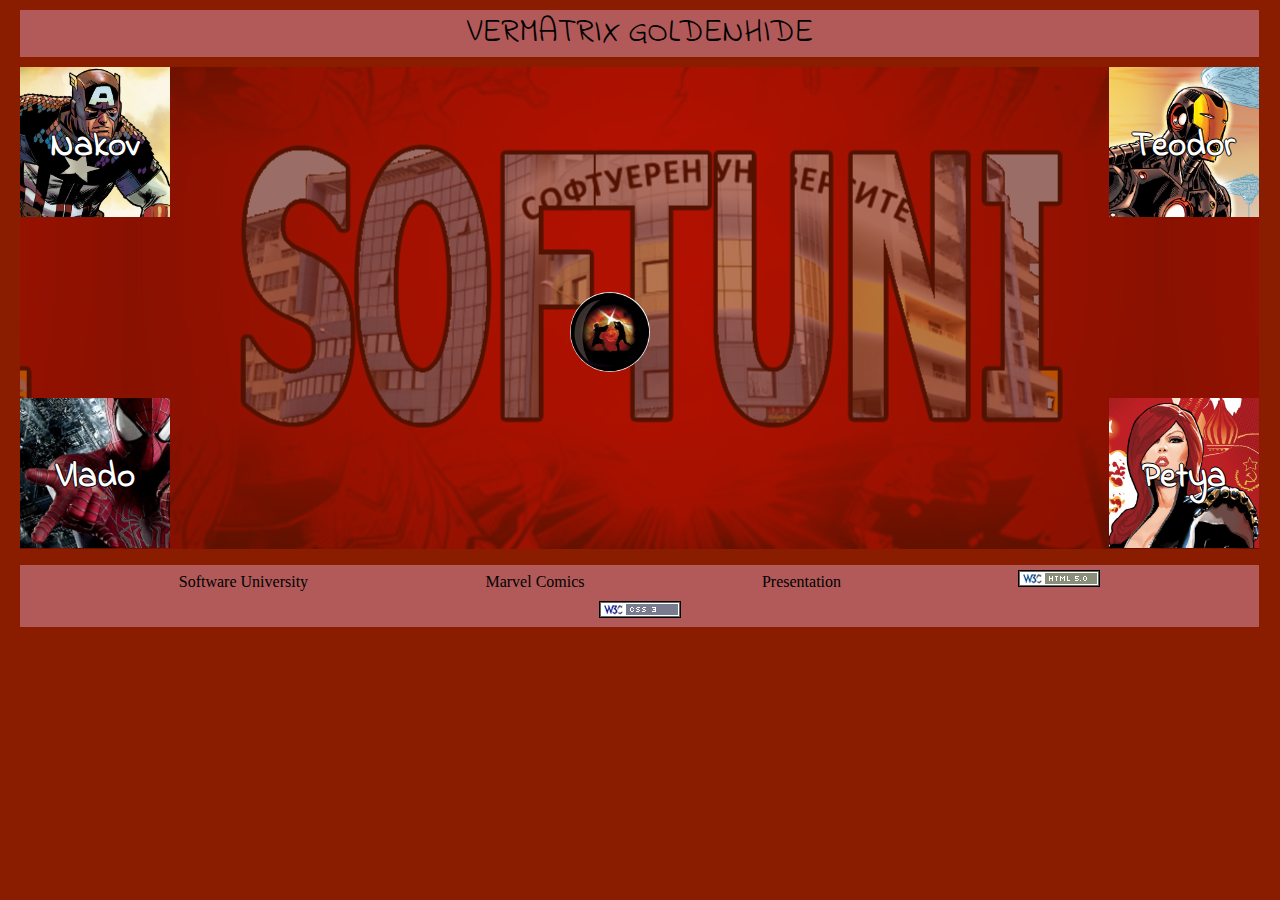
<file: HTML-Teamwork/index.html>
﻿<!DOCTYPE html>
<html>
<head>
    <meta charset="utf-8" />
    <title>Teamwork</title>
    <link href="CSS/index.css" rel="stylesheet" type="text/css" />
    <script src="script/jquery.js" type="text/javascript"></script>
    <script src="script/easing.js" type="text/javascript"></script>
    <script src="script/Script.js" type="text/javascript"></script>
    <link href='http://fonts.googleapis.com/css?family=Indie+Flower' rel='stylesheet' type='text/css'>
</head>
<body>
    <header>
        <a href="index.html"><div class="logo">VERMATRIX GOLDENHIDE</div></a>
    </header>
    <main>
        <div id="first-link" title="nakov.html">Nakov<a href="nakov.html" id="rdNakov" class="rdLink">Nakov's story</a></div>
        <div id="second-link" title="teodor.html">Teodor<a href="teodor.html" id="rdTeodor" class="rdLink">Teodor's story</a></div>
        <div class="clear"></div>
        <br /><br /><br /><br /><br /><br /><br /><br /><br /><br />
        <div id="third-link" title="vlado.html">Vlado<a href="vlado.html" id="rdVlado" class="rdLink">Vlado's story</a></div>
        <div id="fourth-link" title="story4.html">Petya<a href="story4.html" id="rdPetya" class="rdLink">Petya's story</a></div>
        <div class="clear"></div>
        <div id="human"></div>
    </main>
    <footer class="footer">
        <ul class="footerUl">
            <li><a href="http://softuni.bg" id="footer1">Software University</a></li>
            <li><a href="http://marvel.com/comics" id="footer2">Marvel Comics</a></li>
            <li><a href="prez1.html" id="footer3">Presentation</a></li>
            <li>
                <a href="http://validator.w3.org/check?uri=referer" target="_blank">
                    <img src="./IMG/html5-validator-icon.png" alt="HTML5 Validator icon">
                </a>
            </li>
            <li>
                <a href="http://jigsaw.w3.org/css-validator/check/referer" target="_blank">
                    <img src="./IMG/css3-validator-icon.png" alt="CSS3 Validator icon">
                </a>
            </li>
        </ul>
    </footer>
</body>
</html>
</file>
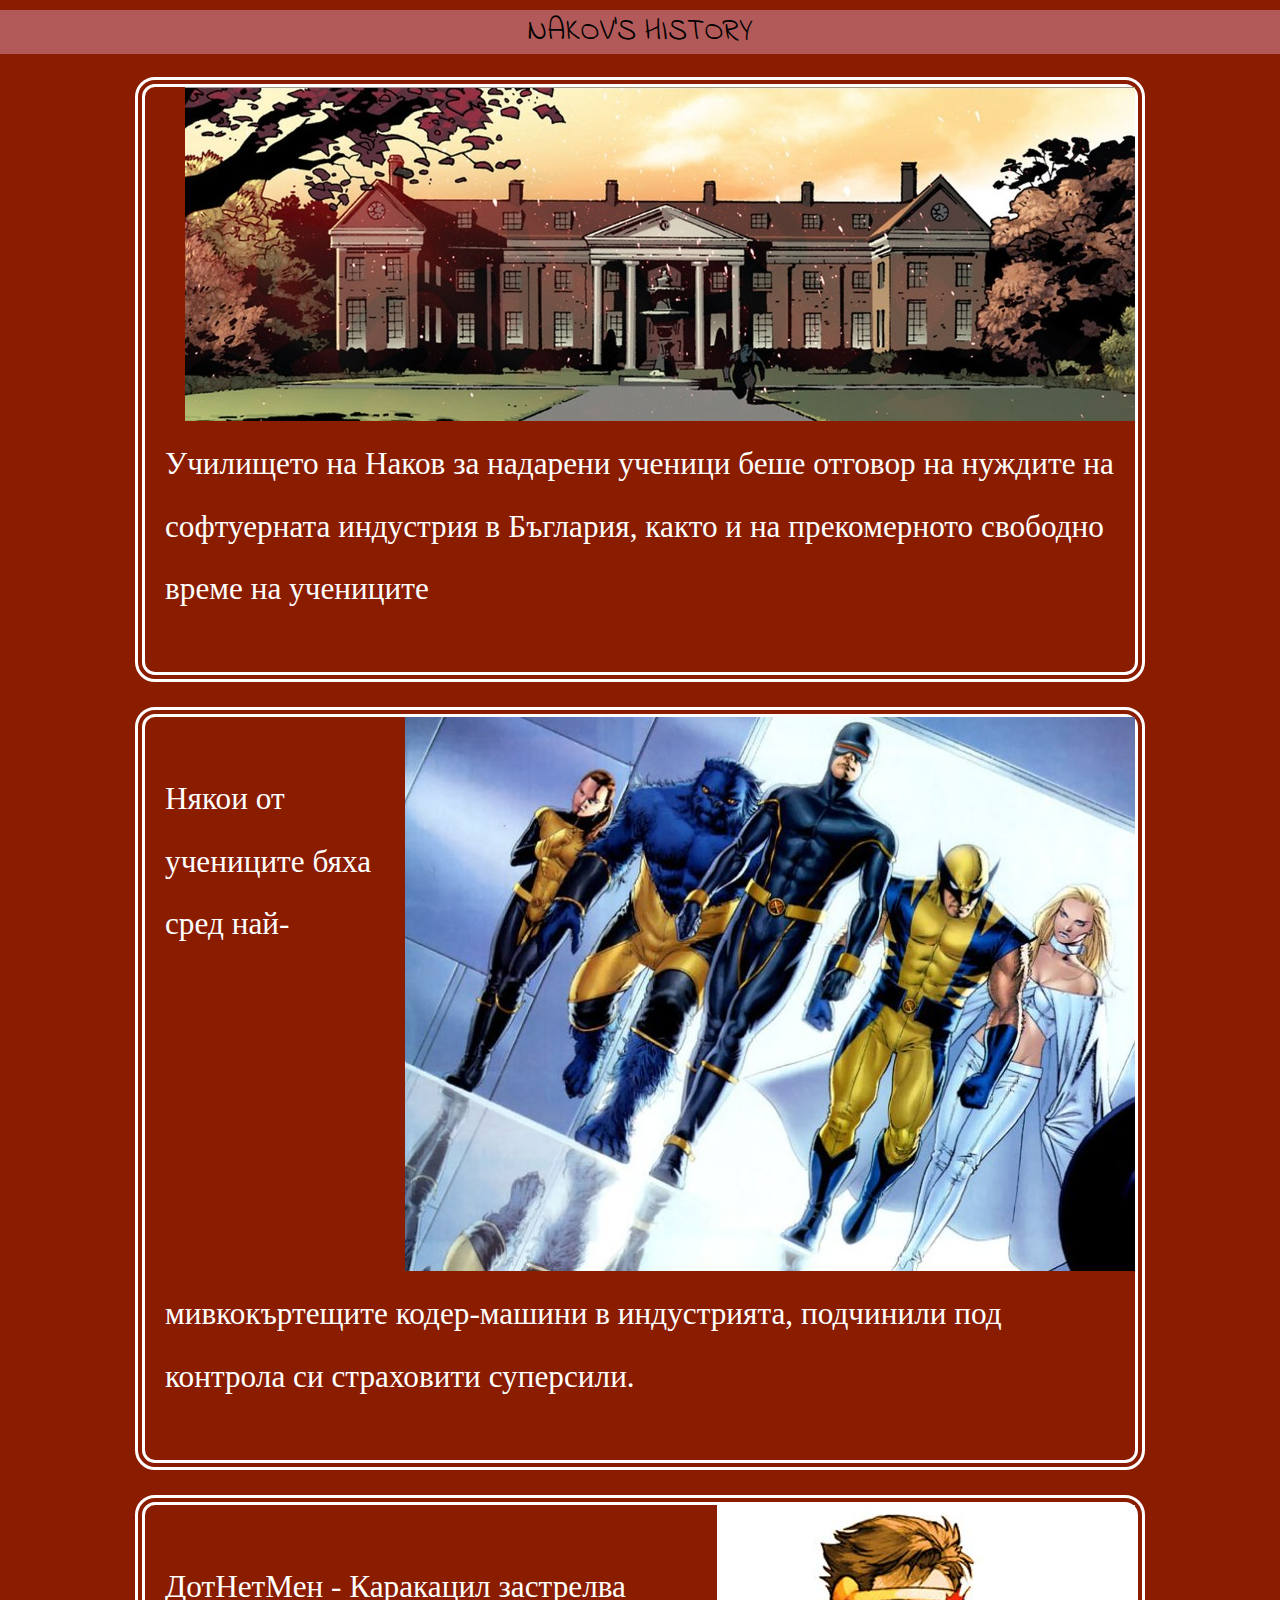
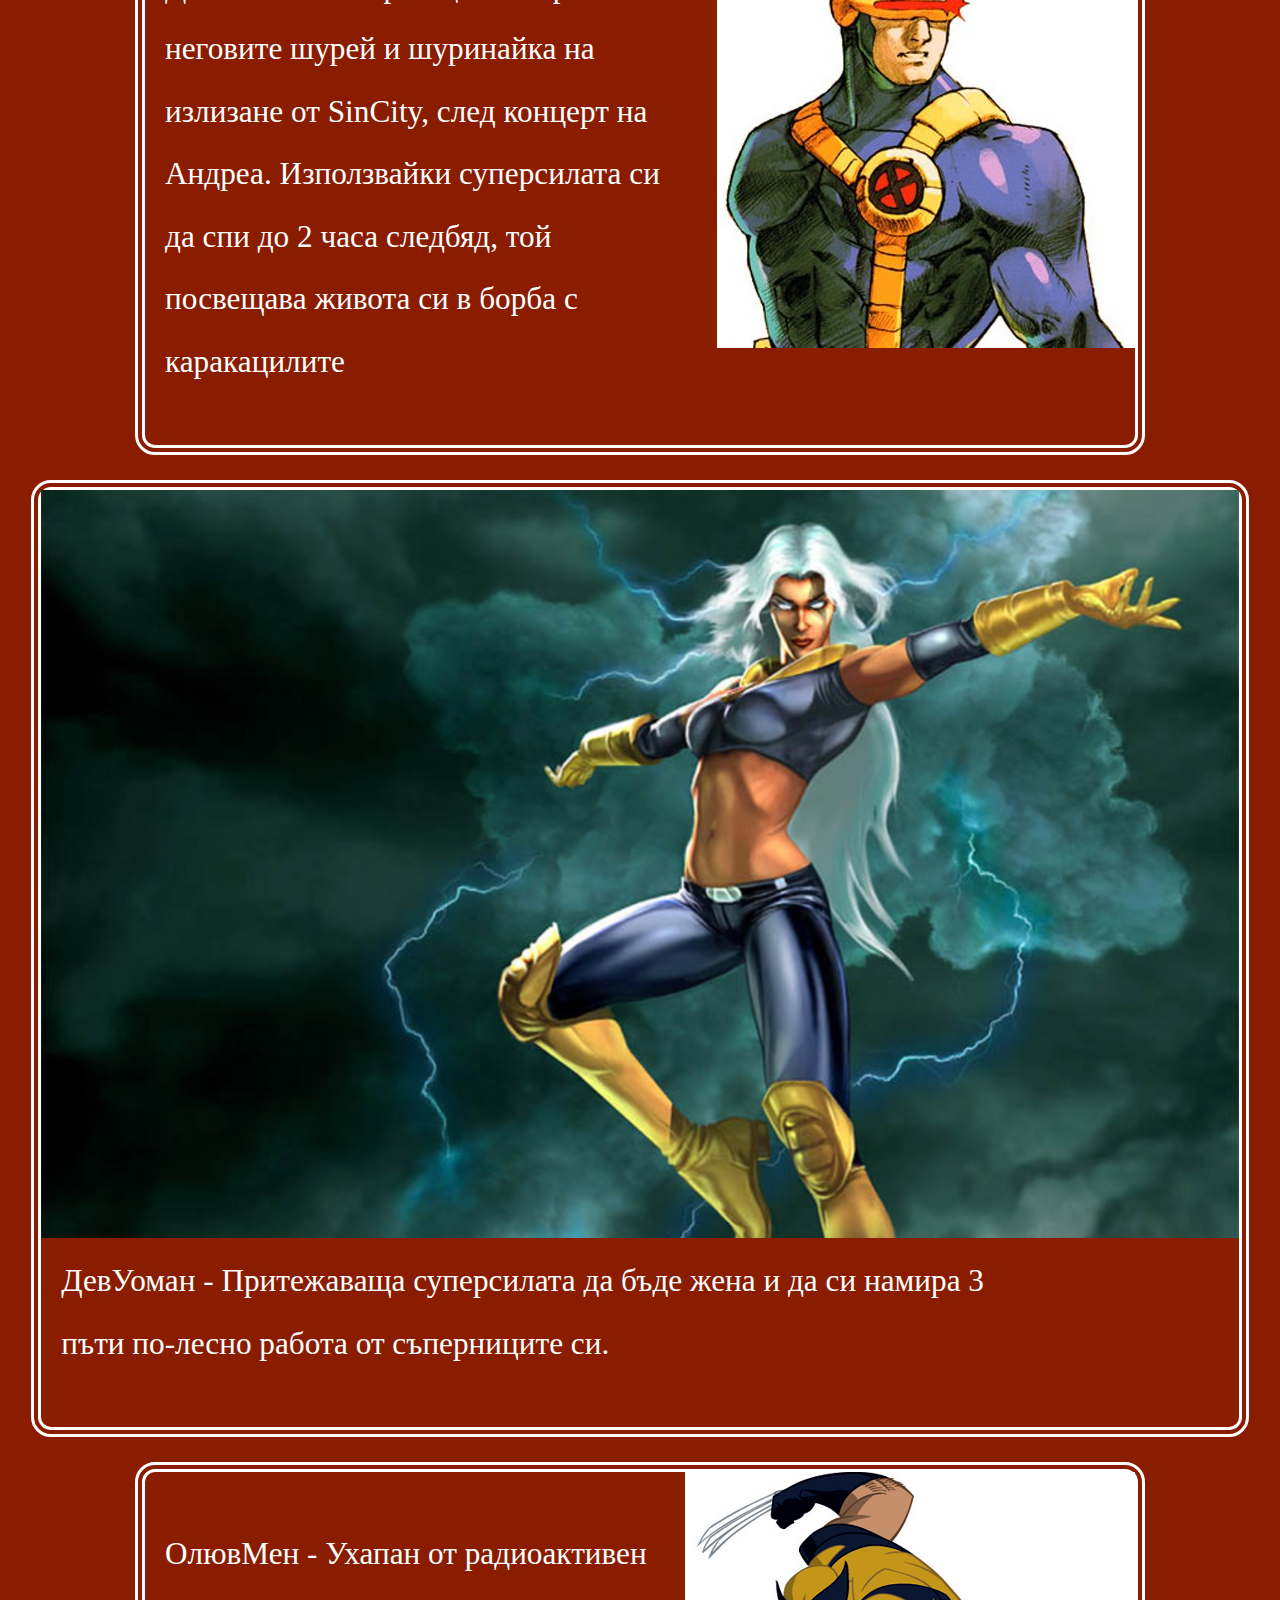
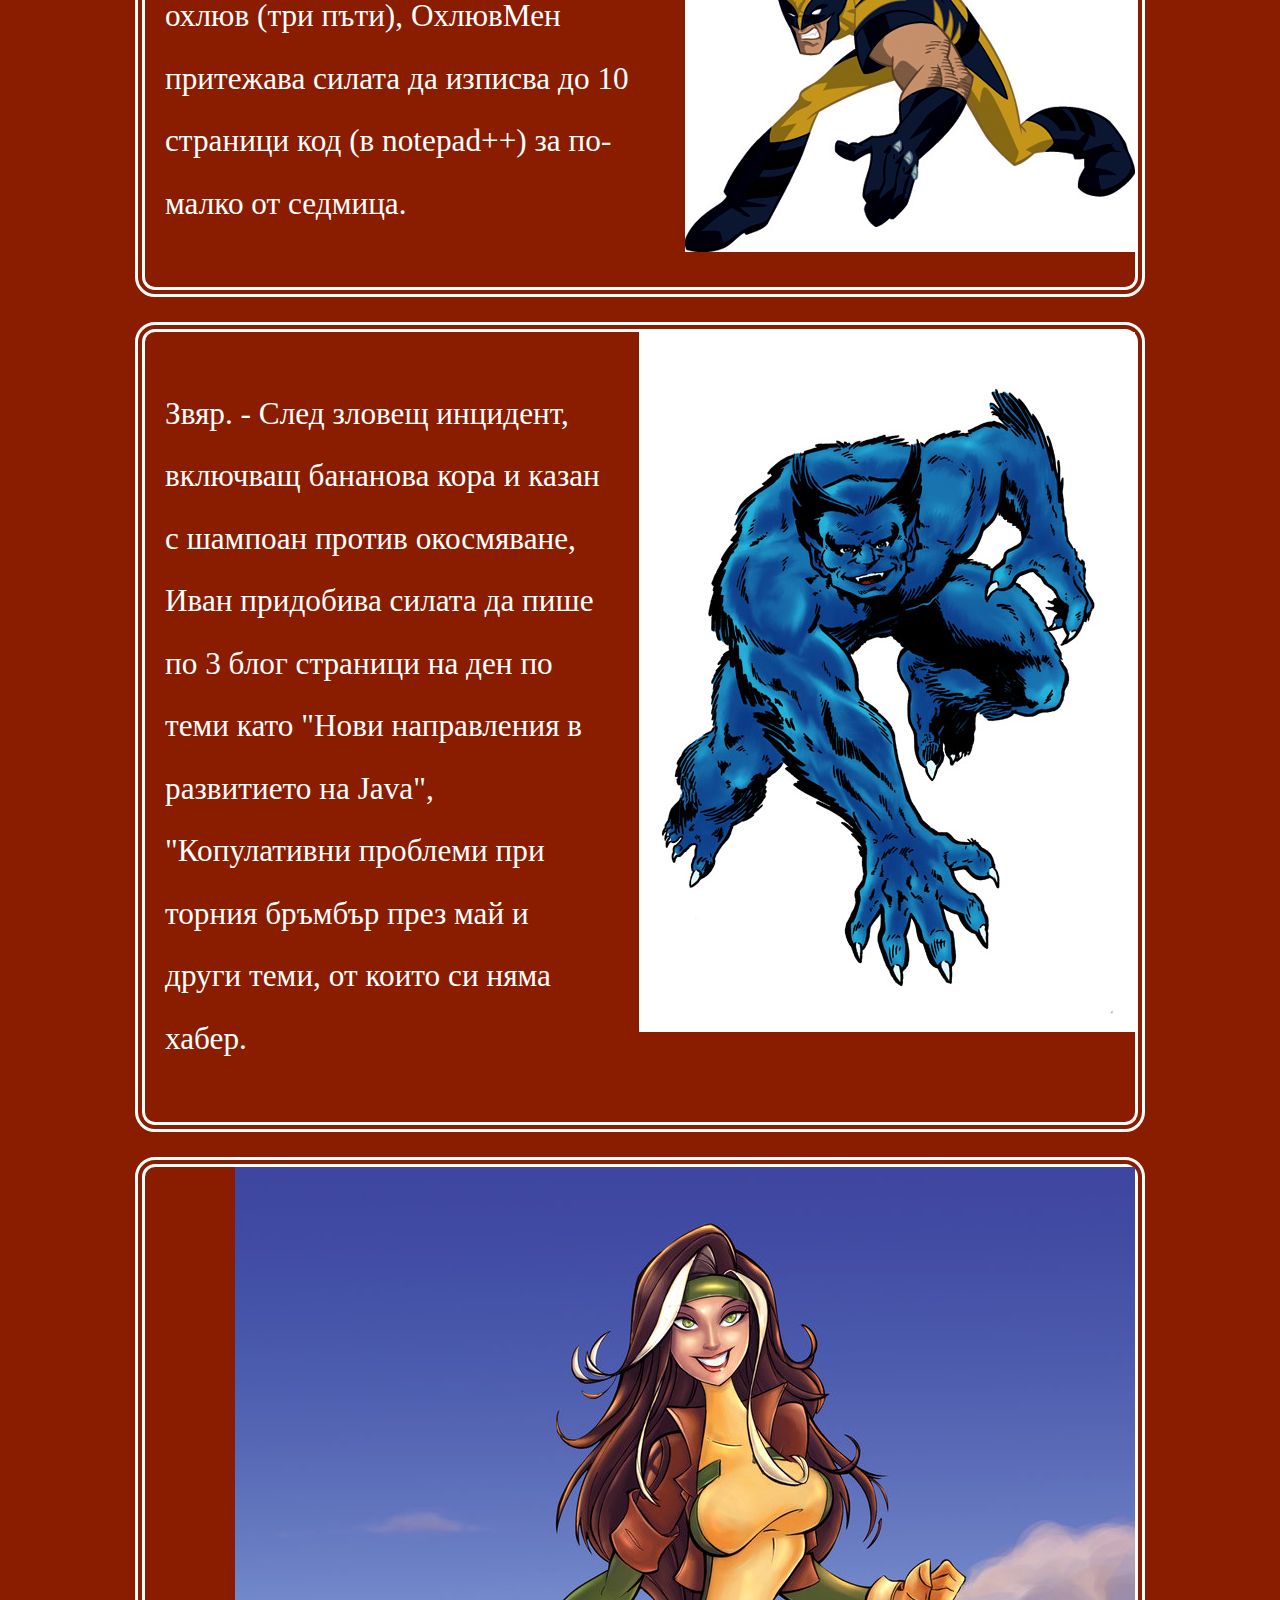
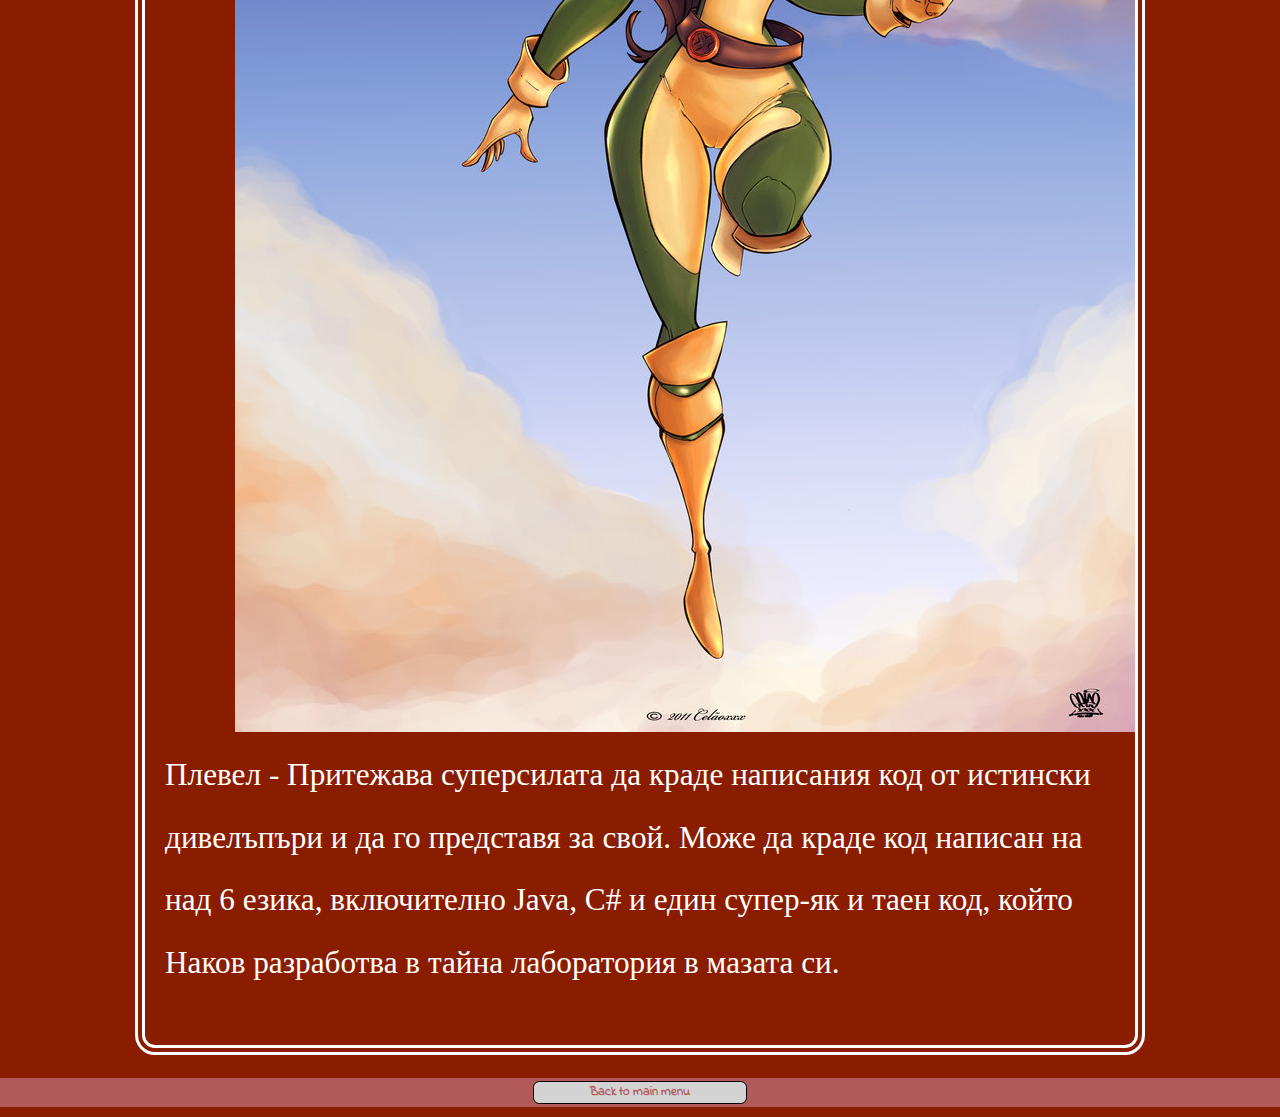
<file: HTML-Teamwork/nakov.html>
﻿<!DOCTYPE html>
<html xmlns="http://www.w3.org/1999/xhtml">
<head>
    <meta charset="UTF-8">
    <title>X-Developers</title>
    <meta name="viewport" content="width=device-width, initial-scale=1.0">
    <link type="text/css" href="./CSS/nakov.css" rel="stylesheet" />
    <link href='http://fonts.googleapis.com/css?family=Indie+Flower' rel='stylesheet' type='text/css'>
</head>
<body>
    <header class ="logo">
        <a href="nakov.html"><div class="logo">NAKOV'S HISTORY</div></a>
    </header>
    <figure id="first-scene3">
        <img src="./IMG/3/3-1.jpg" alt="scene3.1" />
        <figcaption id="responsive3-1">
            <p>Училището на Наков за надарени ученици беше отговор на нуждите на софтуерната индустрия в Бъглария, както и на прекомерното свободно време на учениците</p>
        </figcaption>
    </figure>
    <figure id="second-scene3">
        <img src="./IMG/3/3-2.jpg" alt="scene3.2" />
        <figcaption id="responsive3-2">
            <p>Някои от учениците бяха сред най-мивкокъртещите кодер-машини в индустрията, подчинили под контрола си страховити суперсили.</p>
        </figcaption>
    </figure>
    <figure id="third-scene3">
        <img src="./IMG/3/3-3-DebuggerMan.jpg" alt="scene3.3" />
        <figcaption id="responsive3-3">
            <p>ДотНетМен - Каракацил застрелва неговите шурей и шуринайка на излизане от SinCity, след концерт на Андреа. Използвайки суперсилата си да спи до 2 часа следбяд, той посвещава живота си в борба с каракацилите</p>
        </figcaption>
    </figure>
    <figure id="fourth-scene3">
        <img src="./IMG/3/3-4-DeVwoman.jpg" alt="scene3.4" />
        <figcaption id="responsive3-4">
            <p>ДевУоман - Притежаваща суперсилата да бъде жена и да си намира 3 пъти по-лесно работа от съперниците си.</p>
        </figcaption>
    </figure>
    <figure id="fifth-scene3">
        <img src="./IMG/3/3-5-SnailMan.jpg" alt="scene3.5" />
        <figcaption id="responsive3-5">
            <p>ОлювМен - Ухапан от радиоактивен охлюв (три пъти), ОхлювМен притежава силата да изписва до 10 страници код (в notepad++) за по-малко от седмица.</p>
        </figcaption>
    </figure>
    <figure id="sixth-scene3">
        <img src="./IMG/3/3-6-Beast.jpg" alt="scene3.6" />
        <figcaption id="responsive3-6">
            <p>Звяр. - След зловещ инцидент, включващ бананова кора и казан с шампоан против окосмяване, Иван придобива силата да пише по 3 блог страници на ден по теми като "Нови направления в развитието на Java", "Копулативни проблеми при торния бръмбър през май и други теми, от които си няма хабер.</p>
        </figcaption>
    </figure>
    <figure id="seventh-scene3">
        <img src="./IMG/3/3-7-Rogue.jpg" alt="scene3.7" />
        <figcaption id="responsive3-7">
            <p>Плевел - Притежава суперсилата да краде написания код от истински дивелъпъри и да го представя за свой. Може да краде код написан на над 6 езика, включително Java, C# и един супер-як и таен код, който Наков разработва в тайна лаборатория в мазата си.</p>
        </figcaption>
    </figure>
    <footer class="footer2">  
        <a id="button2" class="footerBtn" href="index.html">Back to main menu</a>
    </footer> 
</body>
</html>
</file>
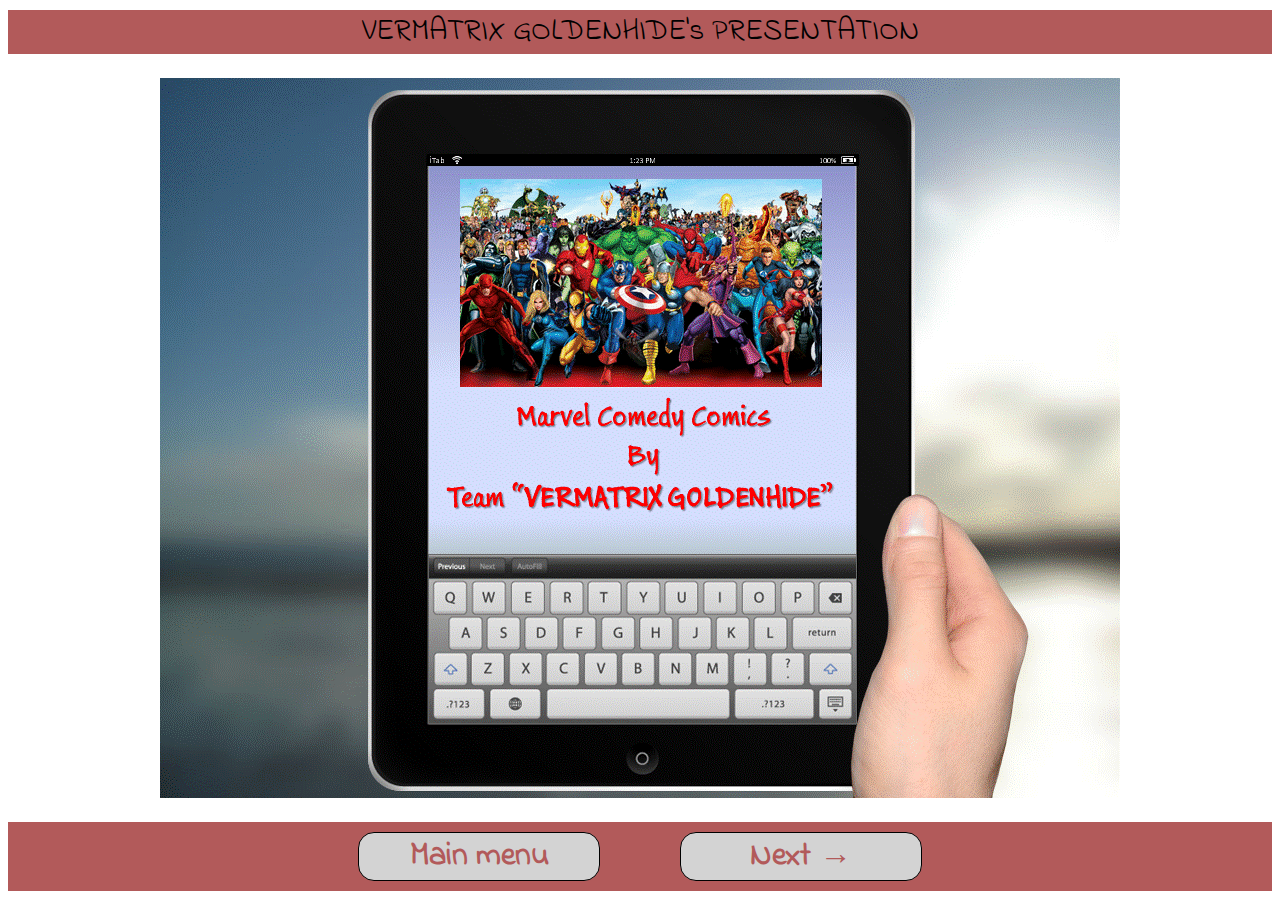
<file: HTML-Teamwork/prez1.html>
﻿<!DOCTYPE html>
<html xmlns="http://www.w3.org/1999/xhtml">
<head>
    <meta charset="utf-8" />
    <title>prezentation</title>
    <link href="CSS/prez.css" rel="stylesheet" type="text/css" />
    <link href='http://fonts.googleapis.com/css?family=Indie+Flower' rel='stylesheet' type='text/css'>
</head>
<body>
    <header class="logo">
        <a href="prez1.html"><div class="logo">VERMATRIX GOLDENHIDE's PRESENTATION</div></a>
    </header>
    <img src="IMG/Slide1.GIF" id="Image" alt="" />

    <footer class="footer2">
        <a id="button2" class="footerBtn" href="index.html">Main menu</a>
        <a id="button3" class="footerBtn" href="prez2.html">Next &rarr;</a>
    </footer>
</body>
</html>
</file>
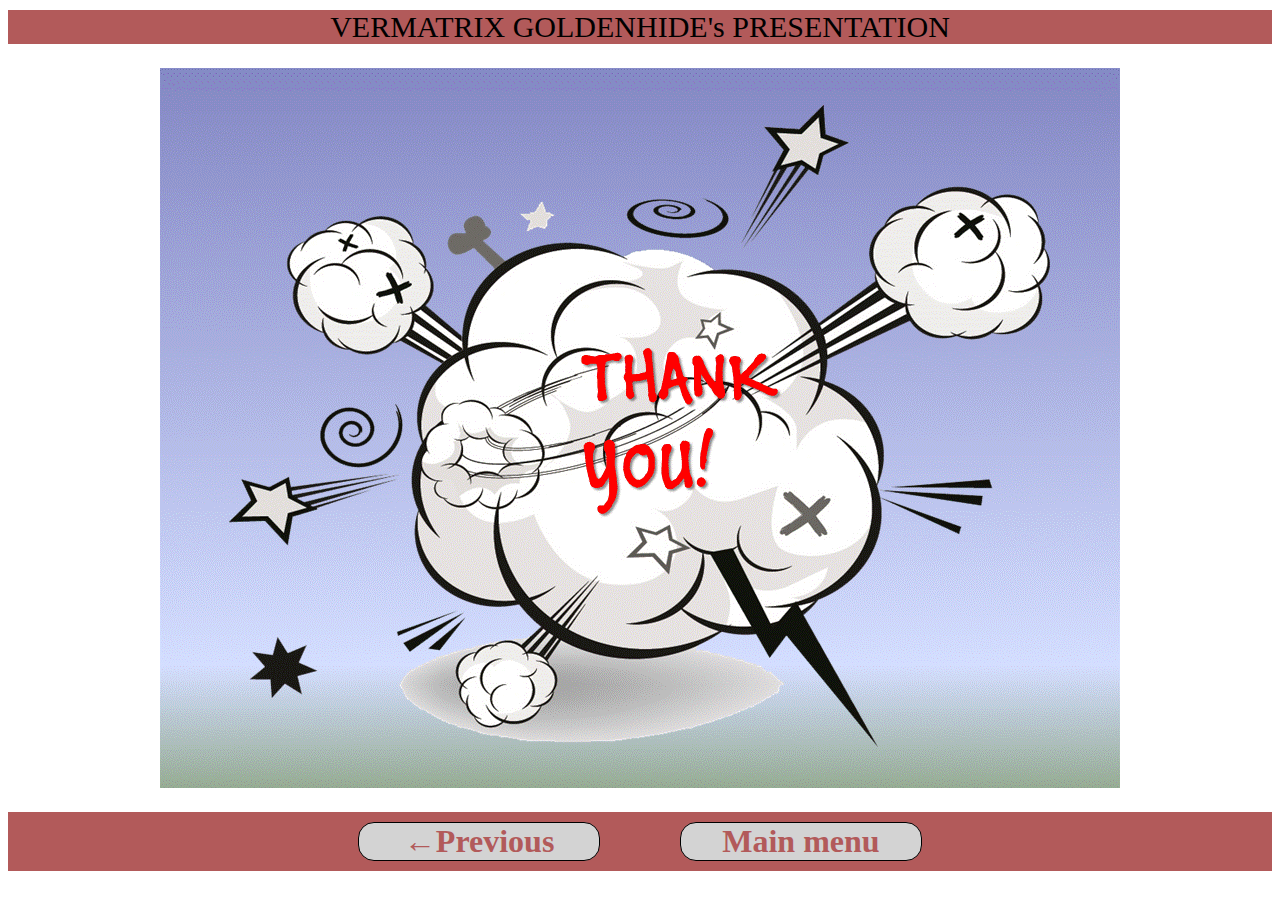
<file: HTML-Teamwork/prez6.html>
﻿<!DOCTYPE html>
<html xmlns="http://www.w3.org/1999/xhtml">
<head>
    <meta charset="utf-8" />
    <title>prezentation</title>
    <link href="CSS/prez.css" rel="stylesheet" type="text/css" />
</head>
<body>
    <header class="logo">
        <a href="prez1.html"><div class="logo">VERMATRIX GOLDENHIDE's PRESENTATION</div></a>
    </header>
    <img src="IMG/Slide6.GIF" id="Image" alt="" />
    <footer class="footer2">
        <a id="button1" class="footerBtn" href="prez5.html">&larr;Previous</a>
        <a id="button2" class="footerBtn" href="index.html">Main menu</a>
    </footer>
</body>
</html>
</file>
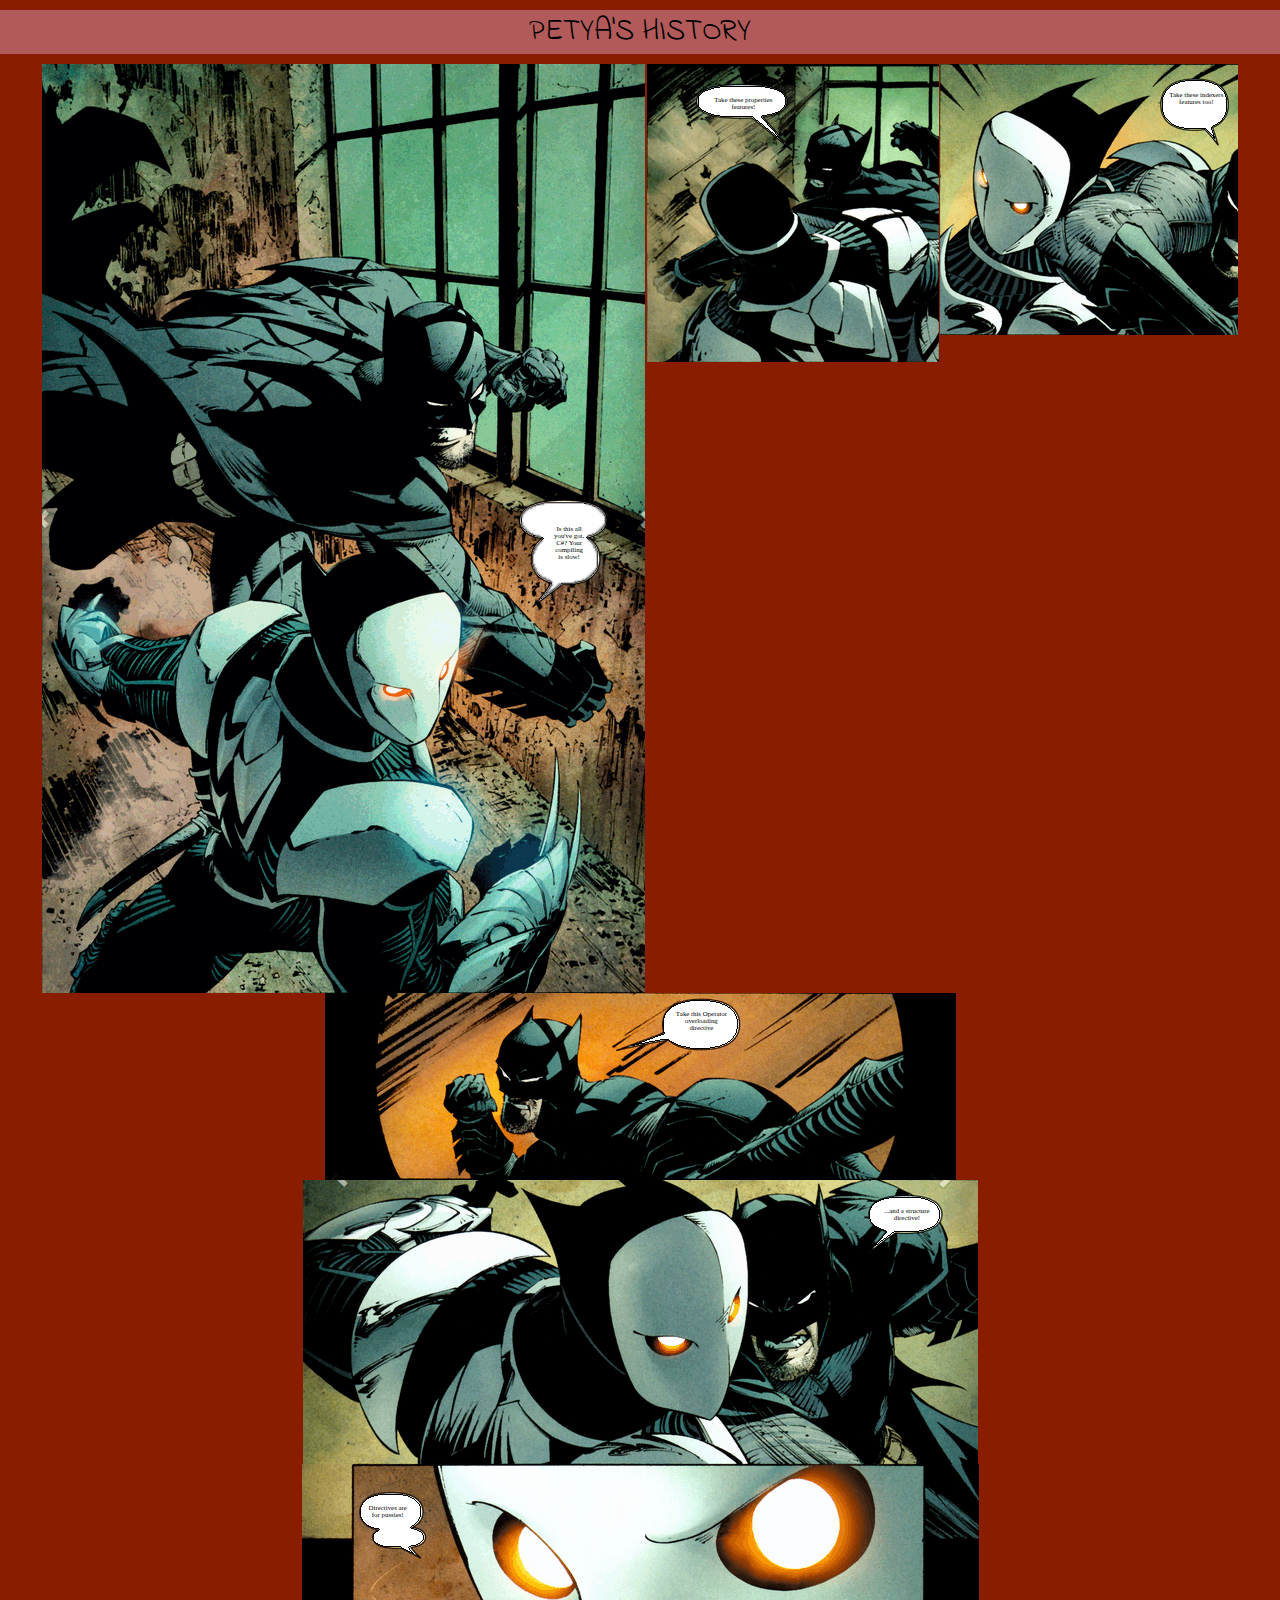
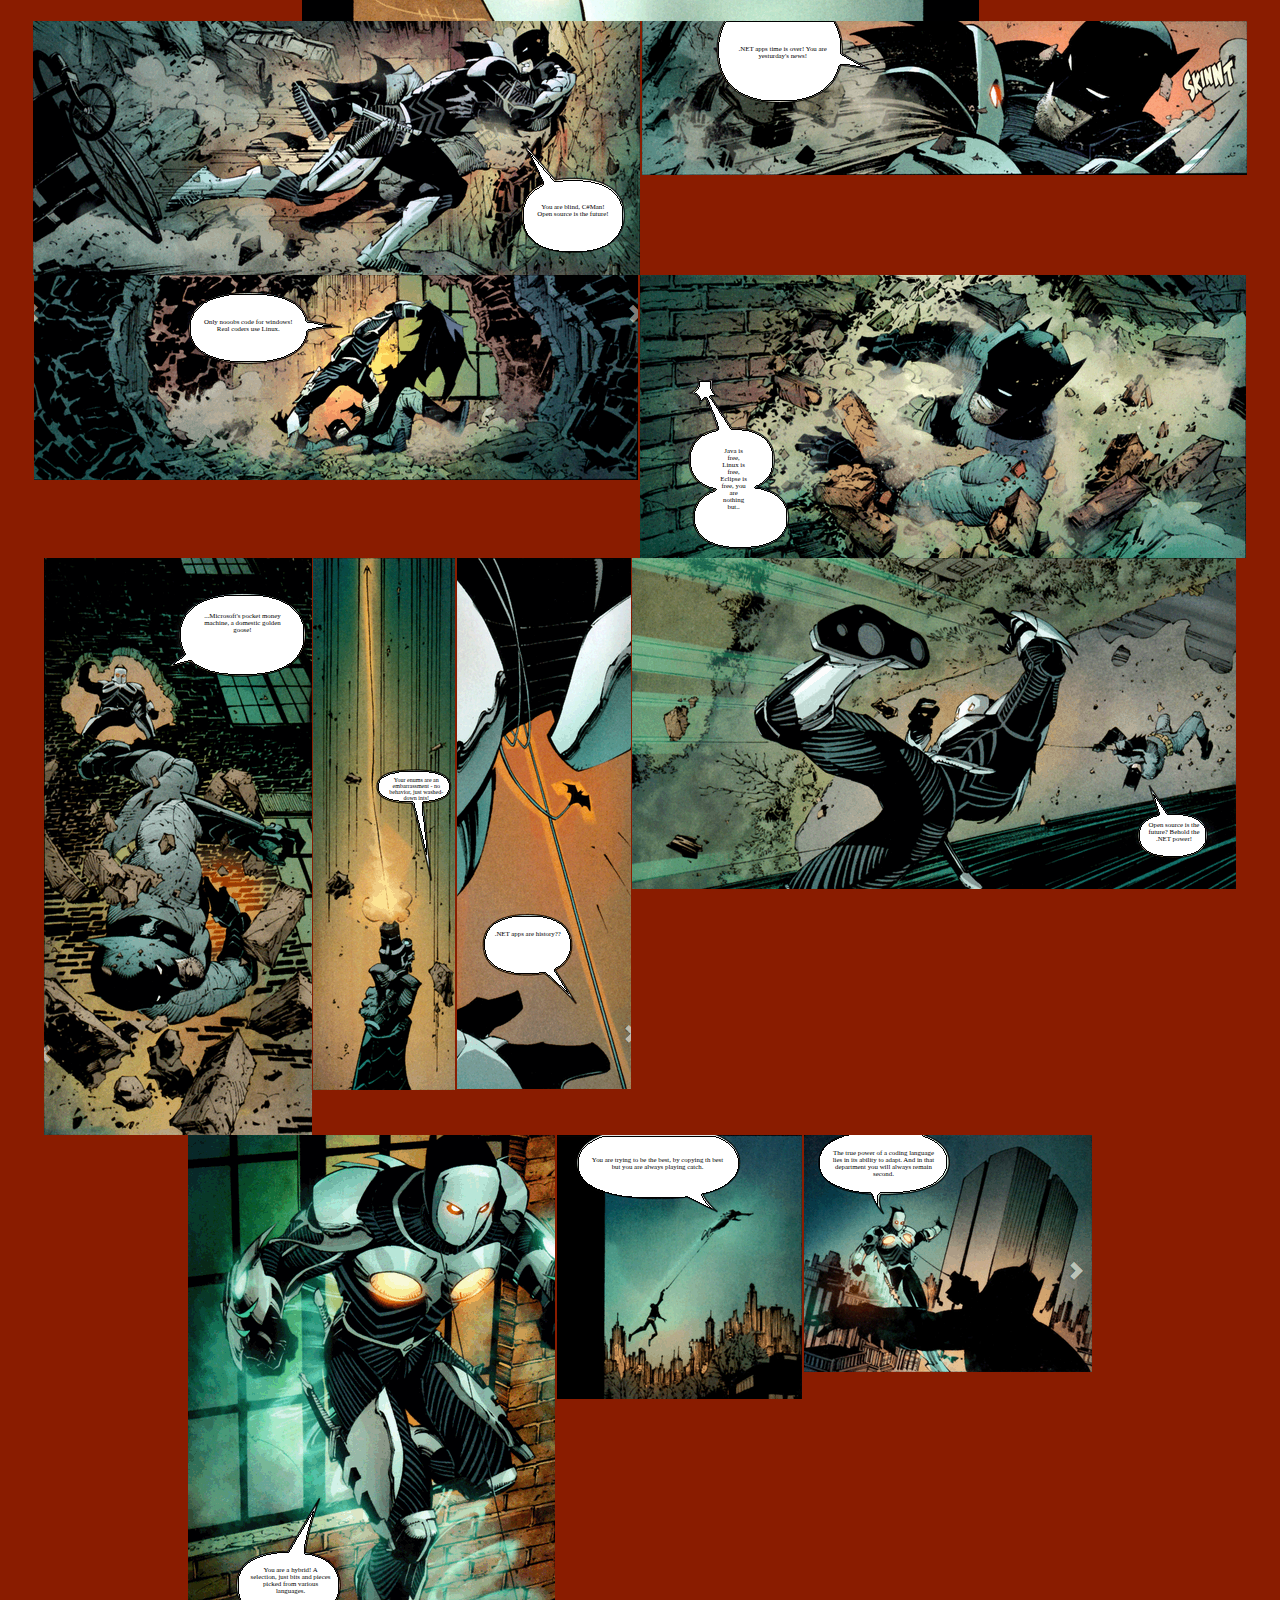
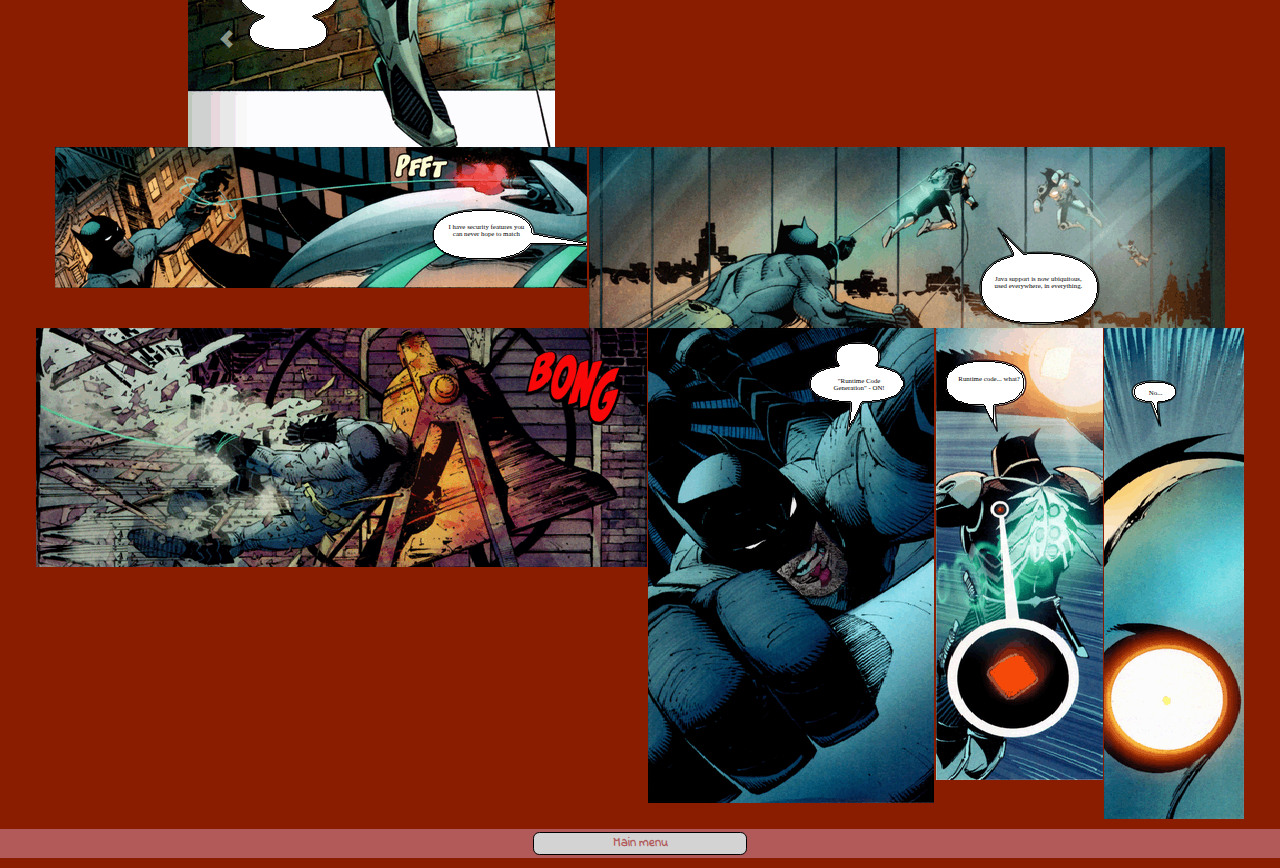
<file: HTML-Teamwork/story4.html>
﻿<!DOCTYPE html>
<html>
<head>
    <title>Story 4</title>
    <meta charset="UTF-8">
    <meta name="viewport" content="width=device-width, initial-scale=1.0">
    <link type="text/css" href="./CSS/story4.css" rel="stylesheet" />
    <link href='http://fonts.googleapis.com/css?family=Indie+Flower' rel='stylesheet' type='text/css'>
</head>
<body>
    <header>
        <a href="story4.html"><div class="logo">PETYA'S HISTORY</div></a>
    </header>
    <figure id="first-scene4">
        <img src="./IMG/4/4-1-bg.gif" alt="scene4.1" />
        <div id="bubble4-1">
            <p>Is this all you've got, C#? Your compiling is slow!</p>
        </div>
        <figcaption id="responsive4-1">
            <p>1:Is this all you've got, C#? Your compiling is slow!</p>
        </figcaption>
    </figure>
    <figure id="second-scene4">
        <img src="./IMG/4/4-2-bg.gif" alt="scene4.2" />
        <div id="bubble4-2">
            <p>Take these properties features!</p>
        </div>
        <figcaption id="responsive4-2">
            <p>2:Take these properties features!</p>
        </figcaption>
    </figure>
    <figure id="third-scene4">
        <img src="./IMG/4/4-3-bg.gif" alt="scene4.3" />
        <div id="bubble4-3">
            <p>Take these indexers features too!</p>
        </div>
        <figcaption id="responsive4-3">
            <p>3:Take these indexers features too!</p>
        </figcaption>
    </figure>
    <figure id="fourth-scene4">
        <img src="./IMG/4/4-4-bg.gif" alt="scene4.4" />
        <div id="bubble4-4">
            <p>Тake this Operator overloading directive</p>
        </div>
        <figcaption id="responsive4-4">
            <p>4:Тake this Operator overloading directive</p>
        </figcaption>
    </figure>
    <figure id="fifth-scene4">
        <img src="./IMG/4/4-5-bg.gif" alt="scene4.5" />
        <div id="bubble4-5">
            <p>...and a structure directive!</p>
        </div>
        <br />
        <figcaption id="responsive4-5">
            <p>5:...and a structure directive!</p>
        </figcaption>
    </figure>
    <figure id="sixth-scene4">
        <img src="./IMG/4/4-6-bg.gif" alt="scene4.6" />
        <div id="bubble4-6">
            <p>Directives are for pussies!</p>
        </div>
        <br />
        <figcaption id="responsive4-6">
            <p>6:Directives are for pussies!</p>
        </figcaption>
    </figure>

    <figure id="seven-scene4">
        <img src="./IMG/4/4-7-bg.gif" alt="scene4.7" />
        <div id="bubble4-7">
            <p>You are blind, C#Man! Open source is the future!</p>
        </div>
        <figcaption id="responsive4-7">
            <p>7:You are blind, C#Man! Open source is the future!</p>
        </figcaption>
    </figure>
    <figure id="eight-scene4">
        <img src="./IMG/4/4-8-bg.gif" alt="scene4.8" />
        <div id="bubble4-8">
            <p>.NET apps time is over! You are yesturday's news!</p>
        </div>
        <figcaption id="responsive4-8">
            <p>8:.NET apps time is over! You are yesturday's news!</p>
        </figcaption>
    </figure>
    <figure id="ninth-scene4">
        <img src="./IMG/4/4-9-bg.gif" alt="scene4.9" />
        <div id="bubble4-9">
            <p>Only nooobs code for windows! Real coders use Linux.</p>
        </div>
        <figcaption id="responsive4-9">
            <p>9:Only nooobs code for windows! Real coders use Linux.</p>
        </figcaption>
    </figure>
    <figure id="tenth-scene4">
        <img src="./IMG/4/4-10-bg.gif" alt="scene4.10" />
        <div id="bubble4-10">
            <p>Java is free, Linux is free, Eclipse is free, you are nothing but..</p>
        </div>
        <figcaption id="responsive4-10">
            <p>10:Java is free, Linux is free, Eclipse is free, you are nothing but..</p>
        </figcaption>
    </figure>
    <figure id="eleventh-scene4">
        <img src="./IMG/4/4-11-bg.gif" alt="scene4.11" />
        <div id="bubble4-11">
            <p>...Microsoft's pocket money machine, a domestic golden goose!</p>
        </div>
        <figcaption id="responsive4-11">
            <p>11:...Microsoft's pocket money machine, a domestic golden goose!</p>
        </figcaption>
    </figure>

    <figure id="twelfth-scene4">
        <img src="./IMG/4/4-12-bg.gif" alt="scene4.12" />
        <div id="bubble4-12">
            <p>Your enums are an embarrassment - no behavior, just washed-down ints!</p>
        </div>
        <figcaption id="responsive4-12">
            <p>12:Your enums are an embarrassment - no behavior, just washed-down ints!</p>
        </figcaption>
    </figure>
    <figure id="thirteenth-scene4">
        <img src="./IMG/4/4-13-bg.gif" alt="scene4.13" />
        <div id="bubble4-13">
            <p>.NET apps are history??</p>
        </div>
        <figcaption id="responsive4-13">
            <p>13:.NET apps are history??</p>
        </figcaption>
    </figure>
    <figure id="fourteenth-scene4">
        <img src="./IMG/4/4-14-bg.gif" alt="scene4.14" />
        <div id="bubble4-14">
            <p>
                Open source is the future?
                Behold the .NET power!
            </p>
        </div>
        <figcaption id="responsive1-14">
            <p>14:Open source is the future?</p>
            <p>15:Behold the .NET power!</p>
        </figcaption>
    </figure>
    <figure id="sixteenth-scene4">
        <img src="./IMG/4/4-16-bg.gif" alt="scene4.16" />
        <div id="bubble4-16">
            <p>You are a hybrid! A selection, just bits and pieces picked from various languages.</p>
        </div>
        <figcaption id="responsive4-16">
            <p>16:You are a hybrid! A selection, just bits and pieces picked from various languages.</p>
        </figcaption>
    </figure>
    <figure id="seventeenth-scene4">
        <img src="./IMG/4/4-17-bg.gif" alt="scene4.17" />
        <div id="bubble4-17">
            <p>You are trying to be the best, by copying th best but you are always playing catch.</p>
        </div>
        <figcaption id="responsive4-17">
            <p>17:You are trying to be the best, by copying th best but you are always playing catch.</p>
        </figcaption>
    </figure>
    <figure id="eighteenth-scene4">
        <img src="./IMG/4/4-18-bg.gif" alt="scene4.18" />
        <div id="bubble4-18">
            <p>The true power of a coding language lies in its ability to adapt. And in that department you will always remain second.</p>
        </div>
        <figcaption id="responsive4-18">
            <p>18-The true power of a coding language lies in its ability to adapt. And in that department you will always remain second.</p>
        </figcaption>
    </figure>
    <figure id="nineteenth-scene4">
        <img src="./IMG/4/4-19-bg.gif" alt="scene4.19" />
        <div id="bubble4-19">
            <p>I have security features you can never hope to match</p>
        </div>
        <figcaption id="responsive4-19">
            <p>19:I have security features you can never hope to match</p>
        </figcaption>
    </figure>
    <figure id="twenty-scene4">
        <img src="./IMG/4/4-20-bg.gif" alt="scene4.20" />
        <div id="bubble4-20">
            <p>Java support is now ubiquitous, used everywhere, in everything.</p>
        </div>
        <figcaption id="responsive4-20">
            <p>20:Java support is now ubiquitous, used everywhere, in everything.</p>
        </figcaption>
    </figure>
    <figure id="twenty-a-scene4">
        <img src="./IMG/4/4-20b-bg.gif" alt="scene4.21" />
        <figcaption id="responsive4-20a">
            <p>21a:Bong</p>
        </figcaption>
    </figure>
    <figure id="twentyFirst-scene4">
        <img src="./IMG/4/4-21-bg.gif" alt="scene4.21" />
        <div id="bubble4-21">
            <p>"Runtime Code Generation" - ON!</p>
        </div>
        <figcaption id="responsive4-21">
            <p>21:"Runtime Code Generation" - ON!</p>
        </figcaption>
    </figure>
    <figure id="twentySecond-scene4">
        <img src="./IMG/4/4-22-bg.gif" alt="scene4.22" />
        <div id="bubble4-22">
            <p>Runtime code... what?</p>
        </div>
        <figcaption id="responsive4-22">
            <p>22:Runtime code... what?</p>
        </figcaption>
    </figure>
    <figure id="twentyThird-scene4">
        <img src="./IMG/4/4-23-bg.gif" alt="scene4.23" />
        <div id="bubble4-23">
            <p>No...</p>
        </div>
        <figcaption id="responsive4-23">
            <p>23:No...</p>
        </figcaption>
    </figure>
    <footer class="footer2">
        <a href="index.html" class="footerBtn">Main menu</a>
    </footer>
</body>
</html>
</file>
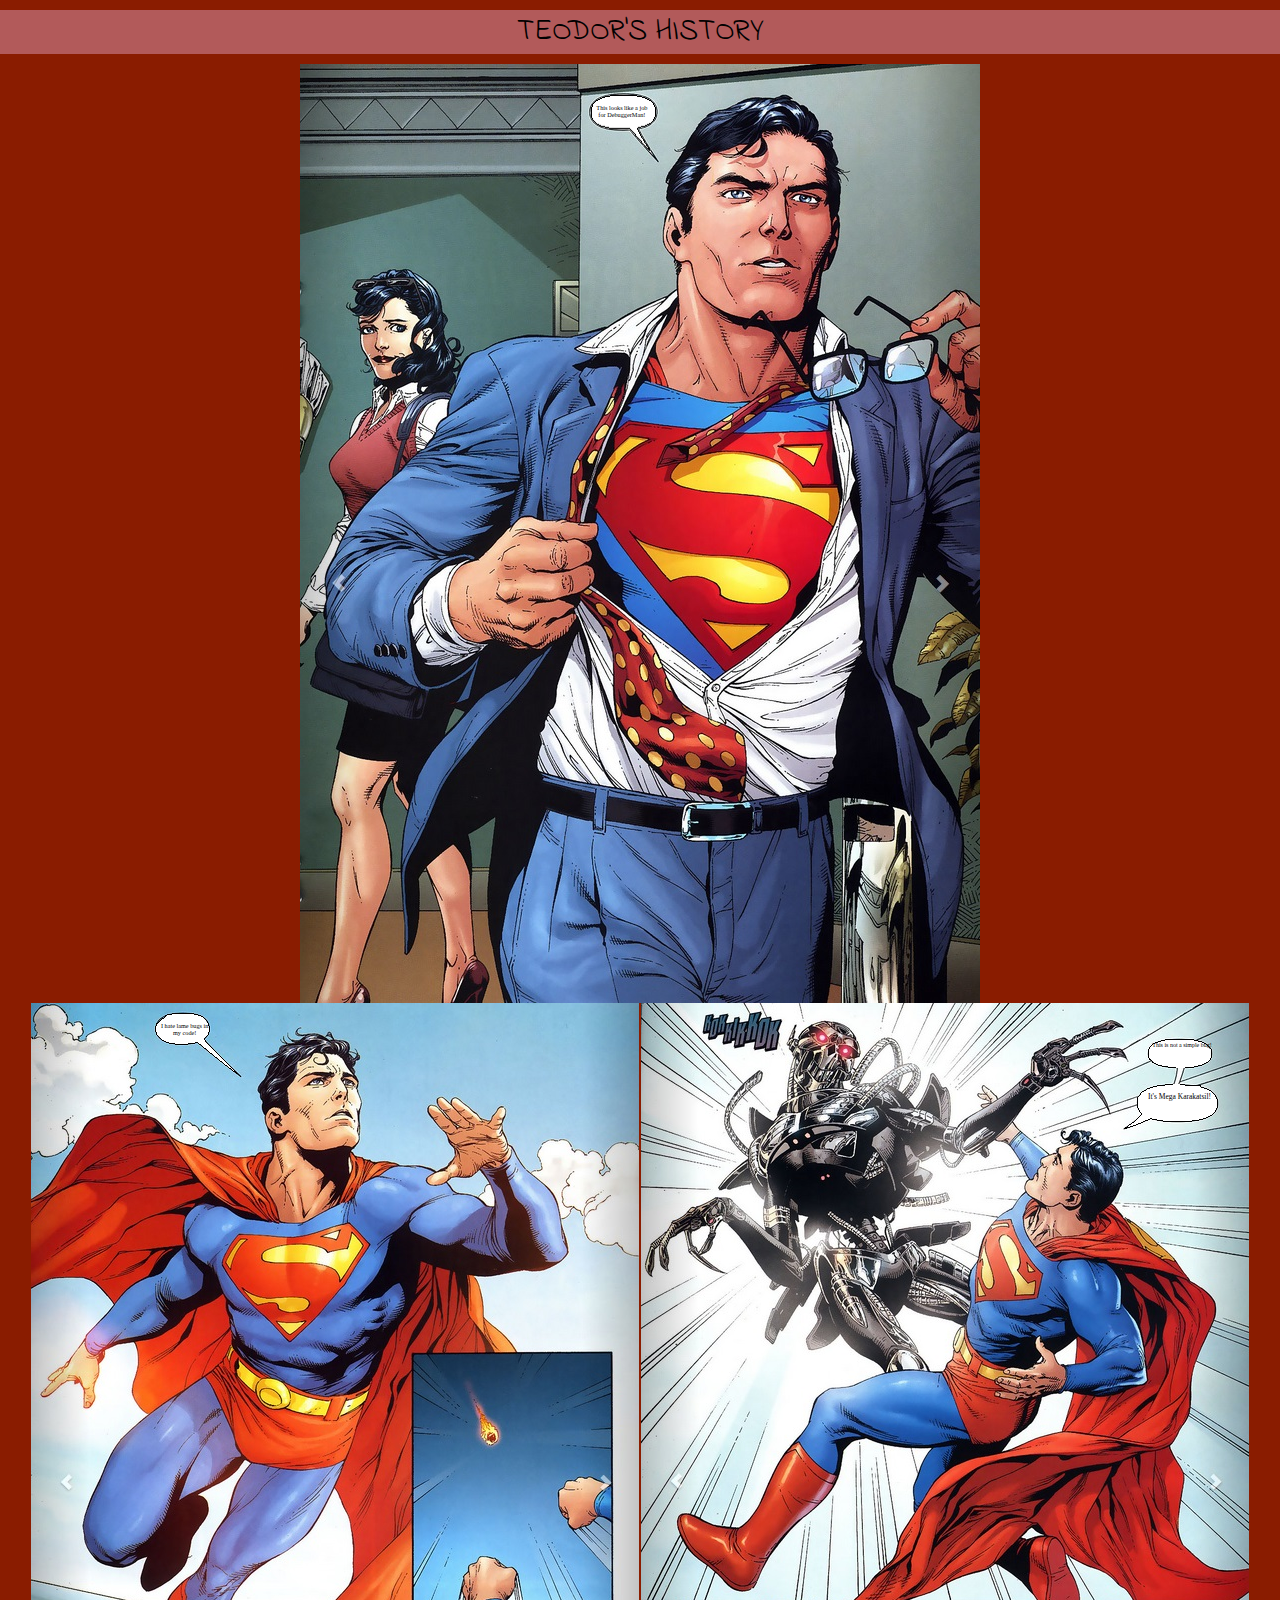
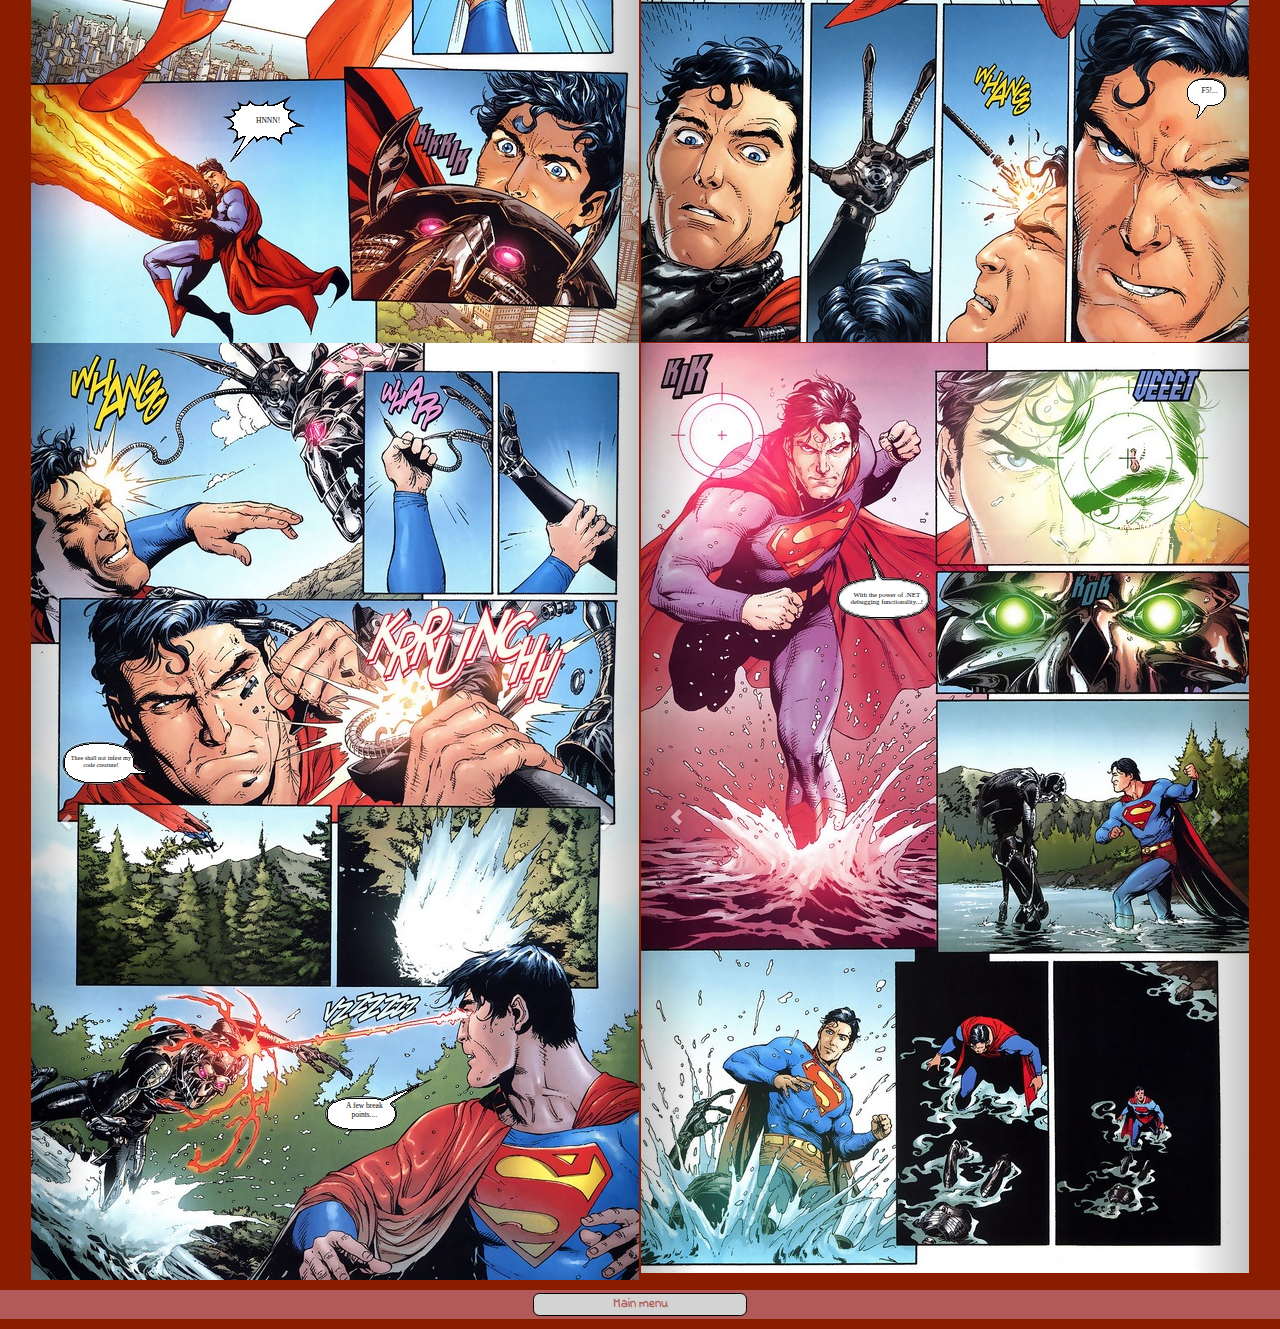
<file: HTML-Teamwork/teodor.html>
﻿<!DOCTYPE html>
<html>
<head>
    <meta charset="UTF-8">
    <title>SoftUniMAN</title>
    <meta name="viewport" content="width=device-width, initial-scale=1.0">
    <link type="text/css" href="./CSS/teodor.css" rel="stylesheet" />
    <link href='http://fonts.googleapis.com/css?family=Indie+Flower' rel='stylesheet' type='text/css'>
</head>
<body>
    <header>
        <a href="teodor.html"><div class="logo">TEODOR'S HISTORY</div></a>
    </header>
    <figure id="first-scene2">
        <img src="./IMG/2/2-1-bg.jpg" alt="scene2.1" />
        <div id="bubble2-1">
            <p>This looks like a job for DebuggerMan!</p>
        </div>
        <figcaption id="responsive2-1" class="responsive2-1">
            <p>1:This looks like a job for DebuggerMan!</p>
        </figcaption>
    </figure>
    <figure id="second-scene2">
        <img src="./IMG/2/2-2-bg.jpg" alt="scene2.2" />
        <div id="bubble2-2-1">
            <p>I hate lame bugs in my code!</p>
        </div>
        <div id="bubble2-2-2">
            <p>HNNN!</p>
        </div>
        <figcaption id="responsive2-2">
            <p>2:I hate lame bugs in my code!</p>
            <p>3:HNNN!</p>
        </figcaption>
    </figure>
    <figure id="third-scene2">
        <img src="./IMG/2/2.3-bg.jpg" alt="scene2.3" />
        <div id="bubble2-3-1">
            <p>This is not a simple bug!</p>
        </div>
        <div id="bubble2-3-2">
            <p>It's Mega Karakatsil!</p>
        </div>
        <div id="bubble2-3-3">
            <p>F5!...</p>
        </div>
        <figcaption id="responsive2-3">
            <p>4:This is not a simple bug!</p>
            <p>5:It's Mega Karakatsil!</p>
            <p>6:F5!...</p>
        </figcaption>
    </figure>
    <figure id="fourth-scene2">
        <img src="./IMG/2/2.4-bg.jpg" alt="scene2.4" />
        <div id="bubble2-4-1">
            <p>Thee shall not infest my code creature!</p>
        </div>
        <div id="bubble2-4-2">
            <p>A few break points....</p>
        </div>
        <figcaption id="responsive2-4">
            <p>7:Thee shall not infest my code creature!</p>
            <p>8:A few break points....</p>
        </figcaption>
    </figure>
    <figure id="fifth-scene2">
        <img src="./IMG/2/2.5-bg.jpg" alt="scene2.5" />
        <div id="bubble2-5-1">
            <p>With the power of .NET debugging functionality...!</p>
        </div>
        <figcaption id="responsive2-5">
            <p></p>
            <p id="P9">9:With the power of .NET debugging functionality...!</p>
        </figcaption>
    </figure>
    <footer class="footer2">  
        <a id="button2" class="footerBtn" href="index.html">Main menu</a>
    </footer> 
</body>
</html>
</file>
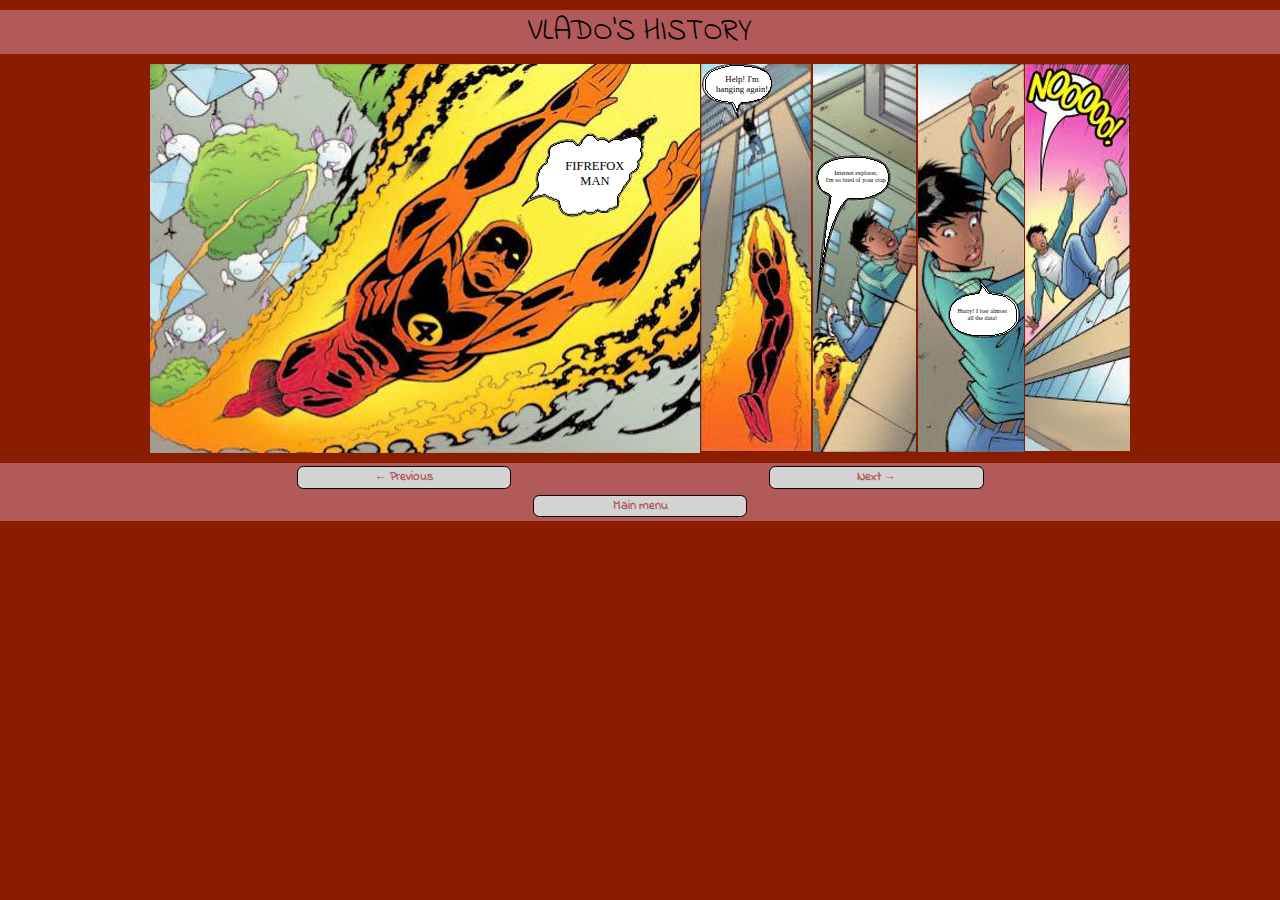
<file: HTML-Teamwork/vlado-page2.html>
﻿<!DOCTYPE html>
<html xmlns="http://www.w3.org/1999/xhtml">
<head>
    <meta charset="UTF-8">
    <title>Владо</title>
    <meta name="viewport" content="width=device-width, initial-scale=1.0">
    <link type="text/css" href="./CSS/vlado.css" rel="stylesheet" />
    <link href='http://fonts.googleapis.com/css?family=Indie+Flower' rel='stylesheet' type='text/css'>
</head>
<body>
    <header>
        <a href="vlado.html"><div class="logo">VLADO'S HISTORY</div></a>
    </header>
    <figure id="seven-scene">
        <img src="./IMG/1/1.7-bg.png" alt="scene1.7" />
        <div id="bubble1-7">
            <p>FIFREFOX MAN</p>
        </div>
        <figcaption id="responsive1-7">
            <p>10:FIFREFOX MAN</p>
        </figcaption>
    </figure>
    <figure id="eight-scene">
        <img src="./IMG/1/1.8-bg.png" alt="scene1.8" />
        <div id="bubble1-8">
            <p>Help! I'm <br />hanging again!</p>
        </div>
        <figcaption id="responsive1-8">
            <p>11:Help! I'm hanging again!</p>
        </figcaption>
    </figure>
    <figure id="ninth-scene">
        <img src="./IMG/1/1.9-bg.png" alt="scene1.9" />
        <div id="bubble1-9">
            <p>Internet explorer, <br />I'm so tired of your crap</p>
        </div>
        <figcaption id="responsive1-9">
            <p>12:Internet explorer, I'm so tired of your crap.</p>
        </figcaption>
    </figure>
    <figure id="tenth-scene">
        <img src="./IMG/1/1.10-bg.png" alt="scene1.10" />
        <div id="bubble1-10">
            <p>Hurry! I lost almost all the data!</p>
        </div>
        <figcaption id="responsive1-10">
            <p>13:Hurry! I lost almost all the data!</p>
        </figcaption>
    </figure>
    <figure id="eleventh-scene">
        <img src="./IMG/1/1.11-bg.png" alt="scene1.11" />
        <figcaption id="responsive1-11">
            <p>14:NOOOOO!</p>
        </figcaption>
    </figure>

    <footer class="footer2">
        <a id="button1" class="footerBtn" href="vlado.html">&larr; Previous</a> 
        <a id="button3" class="footerBtn" href="vlado-page3.html">Next &rarr;</a>
        <a id="button2" class="footerBtn" href="index.html">Main menu</a>
    </footer>
</body>
</html>
</file>
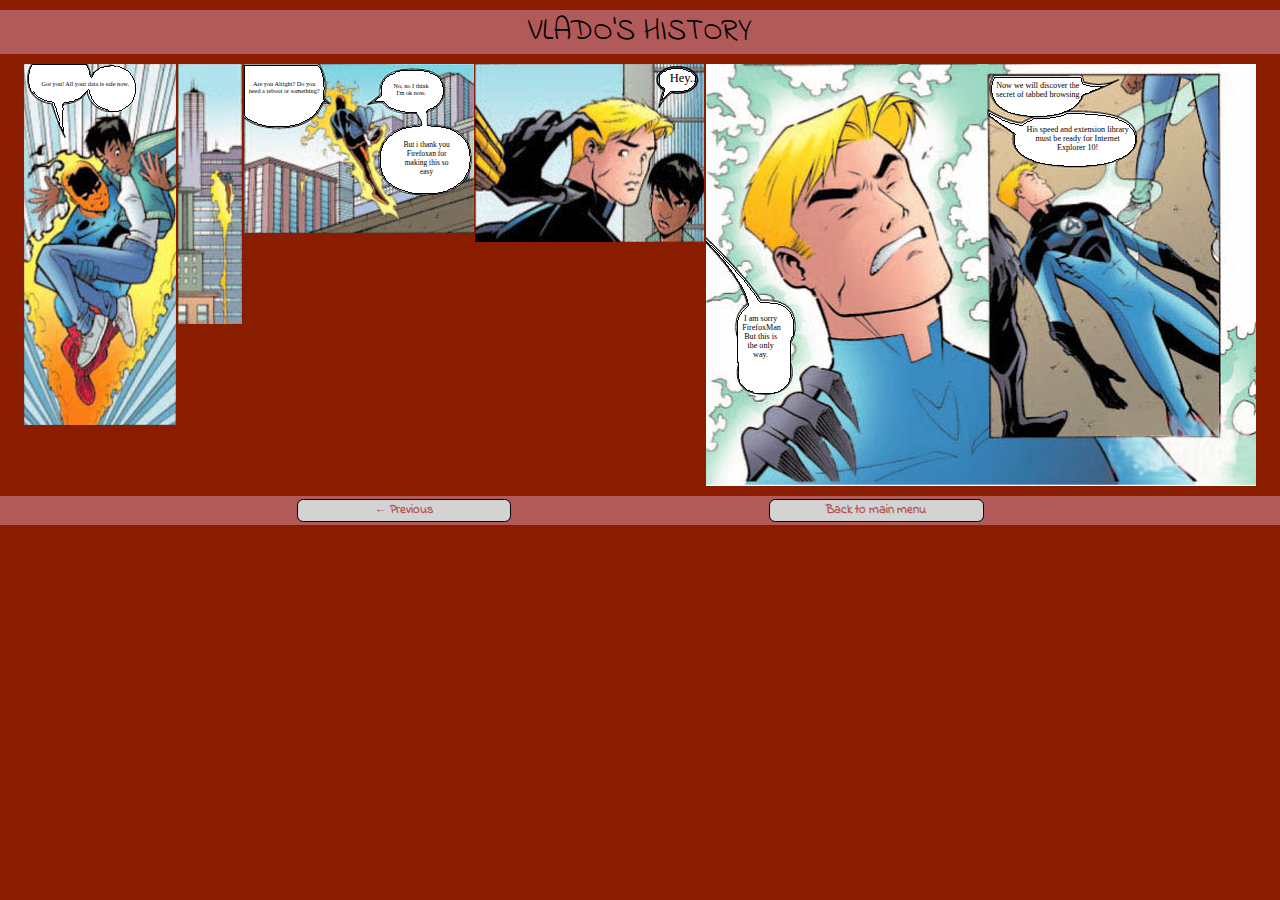
<file: HTML-Teamwork/vlado-page3.html>
﻿<!DOCTYPE html>
<html xmlns="http://www.w3.org/1999/xhtml">
<head>
    <meta charset="UTF-8">
    <title>Владо</title>
    <meta name="viewport" content="width=device-width, initial-scale=1.0">
    <link type="text/css" href="./CSS/vlado.css" rel="stylesheet" />
    <link href='http://fonts.googleapis.com/css?family=Indie+Flower' rel='stylesheet' type='text/css'>
</head>
<body>
    <header>
        <a href="vlado.html"><div class="logo">VLADO'S HISTORY</div></a>
    </header>
    <figure id="twelfth-scene">
        <img src="./IMG/1/1.12-bg.png" alt="scene1.12" />
        <div id="bubble1-12">
            <p>Got you! All your data is safe now.</p> <!--<br />&ensp;&ensp;-->
        </div>
        <figcaption id="responsive1-12">
            <p>15:Got you! All your data is safe now.</p>
        </figcaption>
    </figure>
    <figure id="thirteenth-scene">
        <img src="./IMG/1/1.13-bg.png" alt="scene1.13" />
    </figure>
    <figure id="fourteenth-scene">
        <img src="./IMG/1/1.14-bg.png" alt="scene1.14" />
        <div id="bubble1-14-1">
            <p>Are you Alright? Do you need a reboot or something?</p> 
        </div>
        <div id="bubble1-14-2">
            <p>No, no I think I'm ok now.</p>
        </div>
        <div id="bubble1-14-3">
            <p>But i thank you Firefoxan for making this so easy</p>
        </div>
        <figcaption id="responsive1-14">
            <p>15:Are you Alright? Do you need a reboot or something?</p>
            <p>16:No, no I think I'm ok now.</p>
            <p>17:But i thank you Firefoxan for making this so easy</p>
        </figcaption>
    </figure>
    <figure id="fifteenth-scene">
        <img src="./IMG/1/1.15-bg.png" alt="scene1.15" />
        <div id="bubble1-15">
            <p>Hey...</p>
        </div>
        <figcaption id="responsive1-15">
            <p>18:Hey...</p>
        </figcaption>
    </figure>
    <figure id="sixteenth-scene">
        <img src="./IMG/1/1.16-bg.png" alt="scene1.16" />
        <div id="bubble1-16-1">
            <p>I am sorry FirefoxMan But this is the only way.</p>
        </div>
        <div id="bubble1-16-2">
            <p>Now we will discover the secret of tabbed browsing</p>
        </div>
        <div id="bubble1-16-3">
            <p>His speed and extension library must be ready for Internet Explorer 10!</p>
        </div>
        <figcaption id="responsive1-16">
            <p>21:I am sorry FirefoxMan But this is the only way.</p>
            <p>22:Now we will discover the secret of tabbed browsing</p>
            <p>23:His speed and extension library must be ready for Internet Explorer 10!</p>
        </figcaption>
    </figure>
     
    <footer class="footer2">
        <a id="button1" class="footerBtn" href="vlado-page2.html">&larr; Previous</a>
        <a id="button2" class="footerBtn" href="index.html">Back to main menu</a>
    </footer> 
</body>
</html>
</file>
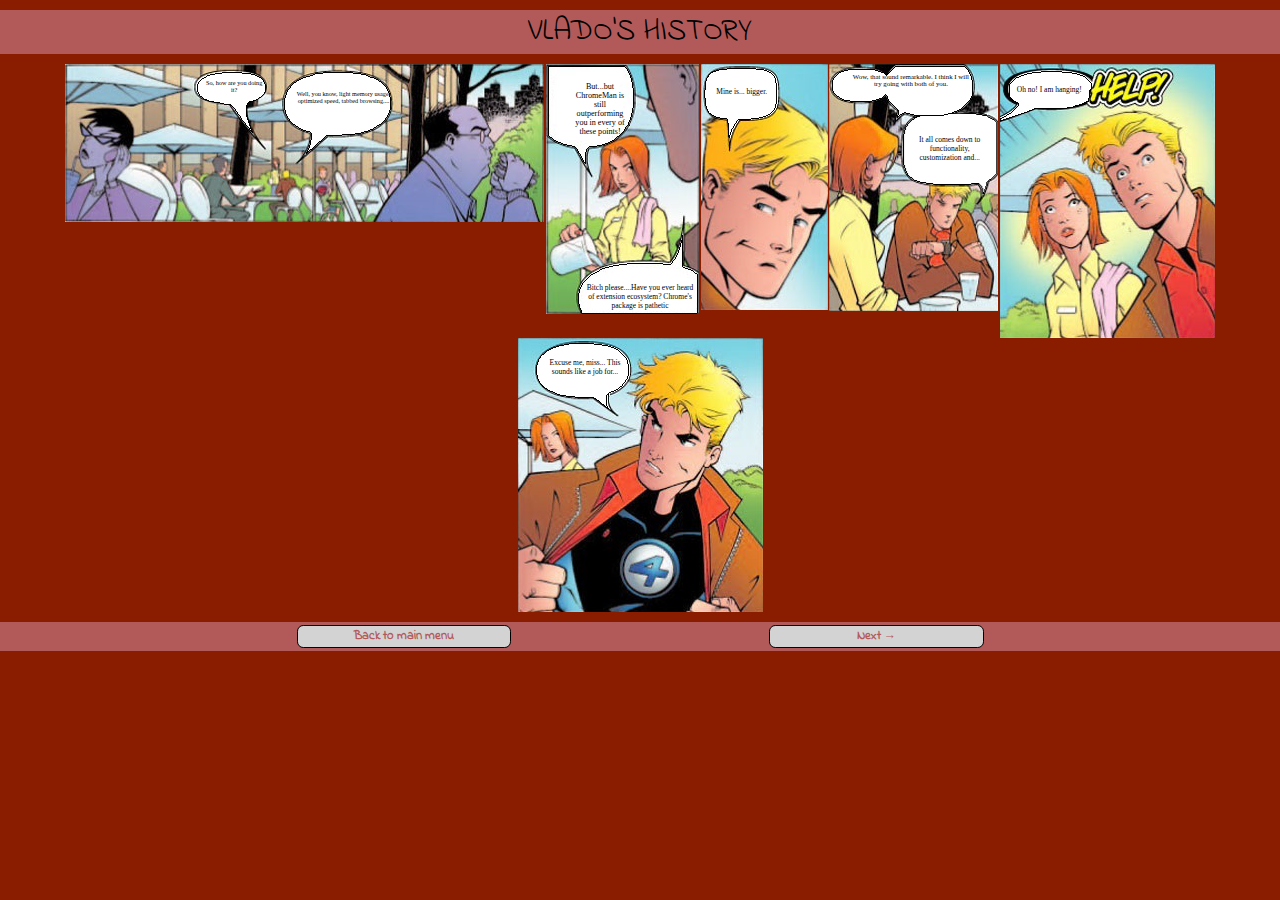
<file: HTML-Teamwork/vlado.html>
﻿<!DOCTYPE html>
<html>
<head>
    <meta charset="UTF-8">
    <title>Владо</title>
    <meta name="viewport" content="width=device-width, initial-scale=1.0">
    <link type="text/css" href="./CSS/vlado.css" rel="stylesheet" />
    <link href='http://fonts.googleapis.com/css?family=Indie+Flower' rel='stylesheet' type='text/css'>

</head>
<body>
    <header>
        <a href="vlado.html"><div class="logo">VLADO'S HISTORY</div></a>
    </header>
    <figure id="first-page">
        <img src="./IMG/1/1.1.png" alt="scene1.1" />
        <div id="bubble1-1-1">
            <p>So, how are you doing it?</p>
        </div>
        <div id="bubble1-1-2">
            <p>Well, you know, light memory usage, optimized speed, tabbed browsing....</p>
        </div>
        <br />
        <figcaption id="responsive1-1">
            <p>1:So, how are you doing it?</p>
            <p>2:Well, you know, light memory usage, optimized speed, tabbed browsing....</p>
        </figcaption>
    </figure>
    <figure id="second-scene">
        <img src="./IMG/1/1.2.png" alt="scene1.2" />
        <div id="bubble1-2-1">
            <p>But...but ChromeMan is still outperforming you in every of these points!</p>
        </div>
        <div id="bubble1-2-2">
            <p>Bitch please....Have you ever heard of extension ecosystem? Chrome's package is pathetic</p>
        </div>
        <br />
        <figcaption id="responsive1-2">
            <p>3:But...but ChromeMan is still outperforming you in every of these points!</p>
            <p>4:Bitch please....Have you ever heard of extension ecosystem? Chrome's package is pathetic</p>
        </figcaption>
    </figure>
    <figure id="third-scene">
        <img src="./IMG/1/1.3-bg.png" alt="scene1.3" />
        <div id="bubble1-3">
            <p>Mine is... bigger.</p>
        </div>
        <br />
        <figcaption id="responsive1-3">
            <p>5:Mine is... bigger.</p>
        </figcaption>
    </figure>
    <figure id="fourth-scene">
        <img src="./IMG/1/1-4-bg.png" alt="scene1.4" />
        <div id="bubble1-4-1">
            <p>Wow, that sound remarkable. I think I will try going with both of you.</p>
        </div>
        <div id="bubble1-4-2">
            <p>It all comes down to functionality, customization and...</p>
        </div>
        <br />
        <figcaption id="responsive1-4">
            <p>6:Wow, that sound remarkable. I think I will try going with both of you.</p>
            <p>7:It all comes down to functionality, customization and...</p>
        </figcaption>
    </figure>
    <figure id="fifth-scene">
        <img src="./IMG/1/1.5-bg.png" alt="scene1.5" />
        <div id="bubble1-5">
            <p>Oh no! I am hanging!</p>
        </div>
        <br />
        <figcaption id="responsive1-5">
            <p>8:Oh no! I am hanging!</p>
        </figcaption>
    </figure>
    <figure id="sixth-scene">
        <img src="./IMG/1/1.6-bg.png" alt="scene1.6" />
        <div id="bubble1-6">
            <p>Excuse me, miss... This sounds like a job for...</p>
        </div>
        <br />
        <figcaption id="responsive1-6">
            <p>9:Excuse me, miss... This sounds like a job for...</p>
        </figcaption>
    </figure>
     <footer class="footer2">  
         <a id="buttonMainMenu" class="footerBtn" href="index.html">Back to main menu</a>
         <a id="buttonNext" class="footerBtn" href="vlado-page2.html">Next &rarr;</a>        
    </footer> 
</body>
</html>
</file>
<file: HTML-Teamwork/CSS/index.css>
body {
    text-align: center;
    background-color: #8A1C00;
    padding-right: 2%;
}

main {
    width: 100%;
    position: relative;
    margin-left: 1%;
    opacity: 1;
}

    main * {
        color: #FFFFFF;
    }

.clear {
    clear: both;
    height: 1px;
    width: 100%;
}

main::after {
    content: "";
    background: url("../IMG/background.png");
    background-position: center center;
    /*background-repeat: no-repeat;*/
    opacity: 0.4;
    top: 0;
    left: 0;
    bottom: 0;
    right: 0;
    position: absolute;
    z-index: -1;
}

#first-link {
    float: left;
    background-image: url('../IMG/Nakov-marvel.png');
    background-color: #000000;
    background-size: cover;
    width: 150px;
    height: 150px;
    opacity: 1;
    font-family: 'Indie Flower', cursive;
    font-weight: 700;
    font-size: 35px;
    color: white;
    line-height: 160px;
    text-align: center;
    text-shadow: -1px 0 black, 0 1px black, 1px 0 black, 0 -1px black;
}

#second-link {
    float: right;
    background-image: url('../IMG/Teodor-marvel.png');
    background-color: #000000;
    background-size: cover;
    width: 150px;
    height: 150px;
    font-family: 'Indie Flower', cursive;
    font-weight: 700;
    font-size: 35px;
    color: white;
    line-height: 160px;
    text-align: center;
    text-shadow: -1px 0 black, 0 1px black, 1px 0 black, 0 -1px black;
}

#third-link {
    float: left;
    background-image: url('../IMG/Vlado-marvel.png');
    background-color: #000000;
    background-size: cover;
    width: 150px;
    height: 150px;
    font-family: 'Indie Flower', cursive;
    font-weight: 700;
    font-size: 35px;
    color: white;
    line-height: 160px;
    text-align: center;
    text-shadow: -1px 0 black, 0 1px black, 1px 0 black, 0 -1px black;
}

#fourth-link {
    float: right;
    background-image: url('../IMG/Petya-marvel.png');
    background-color: #000000;
    background-size: cover;
    width: 150px;
    height: 150px;
    border-bottom-color: white;
    border-width: 5px;
    font-family: 'Indie Flower', cursive;
    font-weight: 700;
    font-size: 35px;
    color: white;
    line-height: 160px;
    text-align: center;
    text-shadow: -1px 0 black, 0 1px black, 1px 0 black, 0 -1px black;
}


#human {
    border-radius: 50px;
    margin: 0px auto;
    background-image: url('../IMG/new ball1.jpg');
    background-position: center center;
    background-size: cover;
    width: 80px;
    height: 80px;
    position: absolute;
    top: 225px;
    left: 550px;
}

.logo {
    font-family: 'Indie Flower', cursive;
    width: 100%;
    margin-top: 10px;
    margin-left: 1%;
    margin-bottom: 10px;
    font-size: 2em;
    background-color: #B25A5A;
}

a {
    text-decoration: none;
    color: black;
    background-color: #B25A5A;
}

.footer {
    width: 100%;
    background-color: #B25A5A;
    margin-left: 1%;
}

.footerUl {
    padding: 0;
}

    .footerUl li {
        display: inline-block;
        list-style-type: none;
        padding: 5px 7%;
    }

        .footerUl li:first-child {
            display: inline-block;
            list-style-type: none;
        }

        .footerUl li:hover {
            /*background-color:pink;*/
            /*font-size: 1rem;*/
        }

            .footerUl li:hover a {
                background-color: red;
                color: white;
            }

#rdNakov, #rdTeodor, #rdVlado, #rdPetya {
    display: inline-block;
    visibility: hidden;
    width: 150px;
    height: 1em;
    padding: 0;
    margin: 0;
    background-color: transparent;
    color: red;
    font-size: 0.5em;
    vertical-align: top;
}

#css3-validator {
    border: 0;
    width: 3em;
    height: 1em;
}
@media (max-width: 800px) {
    #rdNakov, #rdTeodor, #rdVlado, #rdPetya {
        margin: 0;
        padding: 0;
        text-shadow: none;
        line-height: 2em;
        visibility: visible;
        width: 150px;
        height: 3em;
        text-align: center;
        background-color: #B25A5A;
        color: red;
        font-size: 0.3em;
       
    }

        #rdNakov:hover, #rdTeodor:hover, #rdVlado:hover, #rdPetya:hover {
            background-color: red;
            color: #FFF;
        }

    #first-link, #second-link, #third-link, #fourth-link {
        margin-bottom: 1.5em;
    }
}
</file>
<file: HTML-Teamwork/CSS/nakov.css>
﻿html, body {
    width: 100%;
    font-size: 62.5%;
    padding: 0;
    margin: 0;
    background-color: #8A1C00;
    text-align: center;
}
.logo {
    font-family: 'Indie Flower', cursive;
    width: 100%;
    margin-top: 10px;
    margin-left: 1%;
    margin-bottom: 10px;
    font-size: 30px;
    background-color: #B25A5A;
    margin: 0px;
    margin-top: 10px;
    margin-bottom: 10px;
    text-align: center;
}

a {
    text-decoration: none;
    color: black;
    background-color: #B25A5A;
}

figure {
    vertical-align: top;
    border-style: double;
    border-width: 1rem;
    border-color: white;
    border-radius: 2rem;
    margin: 0;
    margin-bottom: 4em;
    /*margin-right: 10rem;*/
    margin:2em 5em;
    padding: 0;
    display: inline-block;
    max-width: 100%;
    /*height:150rem;*/
}

    figure img {
        margin: 0;
        margin-left: 5em;
        margin-bottom: 2em;
        padding: 0;
        max-width: 100%;
        max-height: 100%;
        float: right;
    }

    figure figcaption {
        padding: 2rem;
        max-width: 950px; /*70rem;*/
        line-height: 2em;
        font-size: 5em;
        color: white;
        text-align: left;
    }

@media (max-width: 500px) {
    figure{
        overflow:hidden;
        border-width:0.5em;
    }
    figure figcaption {
        padding: 0.2em;
        line-height: 1.5em;
        font-size: 1em;
        color: white;
        text-align: left;
    }

    figure:hover figcaption {
        font-size: 1.7em;
        transform: scale(1.2);
    }
}

.footer2 {
    margin: 0;
    padding: 0;
    margin-top: 10px;
    margin-bottom: 10px;
    background-color: #B25A5A;
    width: 100%;
    font-family: 'Indie Flower', cursive;
    text-align: center;
}

.footerBtn {
    display: inline-block;
    width: 15em;
    color: #B25A5A;
    border: 1px solid black;
    text-decoration: none;
    font-weight: bold;
    background: #D3D3D3;
    transition: all .3s ease;
    font-size: 2em;
    border-radius: 0.5em;
    padding: 0.1em 1em;
    margin: 0.25em 10%;
}

    .footerBtn:hover {
        color: white;
        background: red;
    }
</file>
<file: HTML-Teamwork/CSS/prez.css>
﻿#Image {
     max-width: 100%;
     max-height:100%;
    font-size: 62.5%; /*20px;*/
    padding: 0;
    display: block;
    margin-top: 1.5rem;
    margin-bottom:1.5rem;
    margin-left:auto;
    margin-right:auto;
    

}

.footer2 {
    margin:0;
    padding:0;
    margin-top: 10px;
    margin-bottom: 10px;
    background-color: #B25A5A;
    width: 100%;
    font-family: 'Indie Flower', cursive;
    text-align: center;
}

.footerBtn {
    
    display: inline-block;
    width: 15rem;
    color: #B25A5A;
    border: 1px solid black;
    text-decoration: none;
    font-weight: bold;
    background: #D3D3D3;
    transition: all .3s ease;
    font-size: 2em;
    border-radius: 0.5em;
    /*padding: 0.1em 1em;*/
    margin: 10px 3%;
    max-width: 60%;
}
.footerBtn:hover{
    color:white;
    background: red;
}
.logo {
    font-family: 'Indie Flower', cursive;
    width: 100%;
    margin-top: 10px;
    margin-left: 1%;
    margin-bottom: 10px;
    font-size: 30px;
    background-color: #B25A5A;
    margin: 0px;
    margin-top: 10px;
    margin-bottom: 10px;
    text-align: center;
}
a {
    text-decoration: none;
    color: black;
    background-color: #B25A5A;
}
</file>
<file: HTML-Teamwork/CSS/story4.css>
﻿html, body {
    width: 100%;
    font-size: 62.5%; /*20px;*/
    padding: 0;
    margin: 0;
}

   figcaption {
        display: none;
        
    }

body {
    background-color: #8A1C00;
    margin: 0; 
    padding: 0;
    text-align: center;
    width: 100%;
}

figure, figure div, figure img {
    display: inline-block;
    vertical-align: top;
    margin: 0;
    padding: 0;
}

.footer2 {
    margin:0;
    margin-top: 10px;
    margin-bottom: 10px;
    padding:0;
    background-color: #B25A5A;
    width: 100%;
    font-family: 'Indie Flower', cursive;
    text-align: center;
}

.footerBtn {
    
    display: inline-block;
    width: 15em;
    color: #B25A5A;
    border: 1px solid black;
    text-decoration: none;
    font-weight: bold;
    background: #D3D3D3;
    transition: all .3s ease;
    font-size: 2em;
    border-radius: 0.5em;
    padding: 0.1em 1em;
    margin:0.25em 10%;
}
.footerBtn:hover{
    color:white;
    background: red;
}
#responsive4-1 {
    font-size: 1rem;
    visibility: visible;
    /*height:150px;
    width:350px;*/
}

#first-scene4 img {
    margin: 0;
    padding: 0;
    max-width: 100%;
    /*min-width: 250px;*/
    height: auto;
}

#first-scene4 {
    overflow: visible;
    position: relative !important;
    background-color: yellow;
    display: inline-block;
    /*margin:200px;*/
}

#bubble4-1 {
    background-image: url("../IMG/4/4-1-bubble.gif");
    background-repeat: no-repeat;
    position: absolute !important;
    left: 76.3em;
    top: 69.9em;
    width: 15em;
    height: 19em;
    z-index: 5;
}

    #bubble4-1 p {
        /*border: 1px solid #000;*/
        display: block;
        font-size: 1.1em;
        padding-left: 5em;
        padding-right: 4em;
        padding-top: 2.5em;
        z-index: 6;
    }

    #bubble4-1:hover {
        color: red;
        transform: scale(1.8);
        -webkit-transform: scale(1.8);
    }

/* Втора сцена*/
#responsive4-2 {
    font-size: 1rem;
    visibility: visible;
    /*height:150px;
    width:350px;*/
}

#second-scene4 img {
    margin: 0;
    padding: 0;
    max-width: 100%;
    /*min-width: 250px;*/
    height: auto;
}

#second-scene4 {
    overflow: visible;
    position: relative !important;
    background-color: yellow;
    display: inline-block;
    /*margin:200px;*/
}

#bubble4-2 {
    background-image: url("../IMG/4/4-2-bubble.gif");
    background-repeat: no-repeat;
    position: absolute !important;
    left: 8.0em;
    top: 3.4em;
    width: 15em;
    height: 10em;
    z-index: 5;
}

    #bubble4-2 p {
        /*border: 1px solid #000;*/
        display: block;
        font-size: 1.1em;
        padding-left: 1em;
        padding-right: 1em;
        padding-top: 0.5em;
        z-index: 6;
    }

    #bubble4-2:hover {
        color: red;
        left: 7em;
        top: 3.4em;
        transform: scale(1.8);
        -webkit-transform: scale(1.8);
    }

/* Трета сцена*/
#responsive4-3 {
    font-size: 1rem;
    visibility: visible;
    /*height:150px;
    width:350px;*/
}

#third-scene4 img {
    margin: 0;
    padding: 0;
    max-width: 100%;
    /*min-width: 250px;*/
    height: auto;
}

#third-scene4 {
    overflow: visible;
    position: relative !important;
    background-color: yellow;
    display: inline-block;
    /*margin:200px;*/
}

#bubble4-3 {
    background-image: url("../IMG/4/4-3-bubble.gif");
    background-repeat: no-repeat;
    position: absolute !important;
    left: 35.5em;
    top: 2.6em;
    width: 11em;
    height: 11em;
    z-index: 5;
}

    #bubble4-3 p {
        /*border: 1px solid #000;*/
        display: block;
        font-size: 1.1em;
        padding-left: 1em;
        padding-right: 1em;
        padding-top: 0.5em;
        z-index: 6;
    }

    #bubble4-3:hover {
        color: red;
        transform: scale(1.8);
        -webkit-transform: scale(1.8);
    }

/* Четвърта сцена*/
#responsive4-4 {
    font-size: 1rem;
    visibility: visible;
    /*height:150px;
    width:350px;*/
}

#fourth-scene4 img {
    margin: 0;
    padding: 0;
    max-width: 100%;
    /*min-width: 250px;*/
    height: auto;
}

#fourth-scene4 {
    overflow: visible;
    position: relative !important;
    background-color: yellow;
    display: inline-block;
    /*margin:200px;*/
}

#bubble4-4 {
    background-image: url("../IMG/4/4-4-bubble.gif");
    background-repeat: no-repeat;
    position: absolute !important;
    left: 49.1em;
    top: 1.1em;
    width: 18em;
    height: 8em;
    z-index: 5;
}

    #bubble4-4 p {
        /*border: 1px solid #000;*/
        display: block;
        font-size: 1.1em;
        padding-left: 6em;
        padding-right: 2em;
        padding-top: 0.5em;
        z-index: 6;
    }

    #bubble4-4:hover {
        color: red;
        transform: scale(1.8);
        -webkit-transform: scale(1.8);
    }

/* Пета сцена*/
#responsive4-5 {
    font-size: 1rem;
    visibility: visible;
}

#fifth-scene4 img {
    margin: 0;
    padding: 0;
    max-width: 100%;
    /*min-width: 250px;*/
    height: auto;
}

#fifth-scene4 {
    overflow: visible;
    position: relative !important;
    background-color: yellow;
    display: inline-block;
    /*margin:200px;*/
}

#bubble4-5 {
    background-image: url("../IMG/4/4-5-bubble.gif");
    background-repeat: no-repeat;
    position: absolute !important;
    left: 90.7em;
    top: 2.7em;
    width: 12em;
    height: 8em;
    z-index: 5;
}

    #bubble4-5 p {
        /*border: 1px solid #000;*/
        display: block;
        font-size: 1.1em;
        padding-left: 1em;
        padding-right: 1em;
        padding-top: 0.5em;
        z-index: 6;
    }

    #bubble4-5:hover {
        color: red;
        transform: scale(1.8);
        -webkit-transform: scale(1.8);
    }


/* Шеста сцена*/
#responsive4-6 {
    font-size: 1rem;
    visibility: visible;
    /*height:150px;
    width:350px;*/
}

#sixth-scene4 img {
    margin: 0;
    padding: 0;
    max-width: 100%;
    /*min-width: 250px;*/
    height: auto;
}

#sixth-scene4 {
    overflow: visible;
    position: relative !important;
    background-color: yellow;
    display: inline-block;
    /*margin:200px;*/
}

#bubble4-6 {
    background-image: url("../IMG/4/4-6-bubble.gif");
    background-repeat: no-repeat;
    position: absolute !important;
    left: 9.4em;
    top: 4.8em;
    width: 11em;
    height: 10em;
    z-index: 5;
}

    #bubble4-6 p {
        /*border: 1px solid #000;*/
        display: block;
        font-size: 1.1em;
        padding-left: 1em;
        padding-right: 3em;
        padding-top: 0.5em;
        z-index: 6;
    }

    #bubble4-6:hover {
        color: red;
        transform: scale(1.8);
        -webkit-transform: scale(1.8);
    }


/* Седма сцена*/
#responsive4-7 {
    font-size: 1rem;
    visibility: visible;
    /*height:150px;
    width:350px;*/
}

#seven-scene4 img {
    margin: 0;
    padding: 0;
    max-width: 100%;
    /*min-width: 250px;*/
    height: auto;
}

#seven-scene4 {
    overflow: visible;
    position: relative !important;
    background-color: yellow;
    display: inline-block;
    /*margin:200px;*/
}

#bubble4-7 {
    background-image: url("../IMG/4/4-7-bubble.gif");
    background-repeat: no-repeat;
    position: absolute !important;
    left: 78.4em;
    top: 20.8em;
    width: 17em;
    height: 17em;
    z-index: 5;
}

    #bubble4-7 p {
        /*border: 1px solid #000;*/
        display: block;
        font-size: 1.1em;
        padding-left: 2em;
        padding-right: 3em;
        padding-top: 6.5em;
        z-index: 6;
    }

    #bubble4-7:hover {
        color: red;
        transform: scale(1.8);
        -webkit-transform: scale(1.8);
    }

/* Осма сцена*/
#responsive4-8 {
    font-size: 1rem;
    visibility: visible;
    /*height:150px;
    width:350px;*/
}

#eight-scene4 img {
    margin: 0;
    padding: 0;
    max-width: 100%;
    /*min-width: 250px;*/
    height: auto;
}

#eight-scene4 {
    overflow: visible;
    position: relative !important;
    background-color: yellow;
    display: inline-block;
    /*margin:200px;*/
}

#bubble4-8 {
    background-image: url("../IMG/4/4-8-bubble.gif");
    background-repeat: no-repeat;
    position: absolute !important;
    left: 12.2em;
    top: 0em;
    width: 24em;
    height: 15em;
    z-index: 5;
}

    #bubble4-8 p {
        /*border: 1px solid #000;*/
        display: block;
        font-size: 1.1em;
        padding-left: 2em;
        padding-right: 5em;
        padding-top: 2.5em;
        z-index: 6;
    }

    #bubble4-8:hover {
        color: red;
        background-image: url("../IMG/4/4-8-pop-bubble.gif");
        left: 8.3em;
        top: -3em;
        width: 24em;
        height: 18em;
        transform: scale(1.5);
        -webkit-transform: scale(1.5);
    }

        #bubble4-8:hover p {
            /*border: 1px solid #000;*/
            display: block;
            font-size: 1.5em;
            padding-left: 2em;
            padding-right: 5em;
            padding-top: 2.5em;
            z-index: 6;
        }

/* Девета сцена*/
#responsive4-9 {
    font-size: 1rem;
    visibility: visible;
    /*height:150px;
    width:350px;*/
}

#ninth-scene4 img {
    margin: 0;
    padding: 0;
    max-width: 100%;
    /*min-width: 250px;*/
    height: auto;
}

#ninth-scene4 {
    overflow: visible;
    position: relative !important;
    background-color: yellow;
    display: inline-block;
    /*margin:200px;*/
}

#bubble4-9 {
    background-image: url("../IMG/4/4-9-bubble.gif");
    background-repeat: no-repeat;
    position: absolute !important;
    left: 25em;
    top: 3em;
    width: 24em;
    height: 12em;
    z-index: 5;
}

    #bubble4-9 p {
        /*border: 1px solid #000;*/
        display: block;
        font-size: 1.1em;
        padding-left: 1em;
        padding-right: 6em;
        padding-top: 2.5em;
        z-index: 6;
    }

    #bubble4-9:hover {
        color: red;
        left: 22em;
        top: 3.3em;
        transform: scale(1.5);
        -webkit-transform: scale(1.5);
    }

/* Десета сцена*/
#responsive4-10 {
    font-size: 1rem;
    visibility: visible;
    /*height:150px;
    width:350px;*/
}

#tenth-scene4 img {
    margin: 0;
    padding: 0;
    max-width: 100%;
    /*min-width: 250px;*/
    height: auto;
}

#tenth-scene4 {
    overflow: visible;
    position: relative !important;
    background-color: yellow;
    display: inline-block;
    /*margin:200px;*/
}

#bubble4-10 {
    background-image: url("../IMG/4/4-10-bubble.gif");
    background-repeat: no-repeat;
    position: absolute !important;
    left: 8em;
    top: 17em;
    width: 16em;
    height: 27em;
    z-index: 5;
}

    #bubble4-10 p {
        /*border: 1px solid #000;*/
        display: block;
        font-size: 1.1em;
        padding-left: 4.2em;
        padding-right: 6em;
        padding-top: 8.5em;
        z-index: 6;
    }

    #bubble4-10:hover {
        color: red;
        /*left: 22em;
        top: 3.3em;*/
        transform: scale(1.5);
        -webkit-transform: scale(1.5);
    }

/* Единадесета сцена*/
#responsive4-11 {
    font-size: 1rem;
    visibility: visible;
    /*height:150px;
    width:350px;*/
}

#eleventh-scene4 img {
    margin: 0;
    padding: 0;
    max-width: 100%;
    /*min-width: 250px;*/
    height: auto;
}

#eleventh-scene4 {
    overflow: visible;
    position: relative !important;
    background-color: yellow;
    display: inline-block;
    /*margin:200px;*/
}

#bubble4-11 {
    background-image: url("../IMG/4/4-11-bubble.gif");
    background-repeat: no-repeat;
    position: absolute !important;
    left: 20.7em;
    top: 5.9em;
    width: 22em;
    height: 14em;
    z-index: 5;
}

    #bubble4-11 p {
        /*border: 1px solid #000;*/
        display: block;
        font-size: 1.1em;
        padding-left: 3.2em;
        padding-right: 3em;
        padding-top: 1.5em;
        z-index: 6;
    }

    #bubble4-11:hover {
        color: red;
        left: 24.7em;
        top: 5em;
        transform: scale(1.5);
        -webkit-transform: scale(1.5);
    }

/* Дванадесета сцена*/
#responsive4-12 {
    font-size: 1rem;
    visibility: visible;
    /*height:150px;
    width:350px;*/
    width: 142px;
}

#twelfth-scene4 img {
    margin: 0;
    padding: 0;
    max-width: 100%;
    /*min-width: 250px;*/
    height: auto;
}

#twelfth-scene4 {
    overflow: visible;
    position: relative !important;
    background-color: yellow;
    display: inline-block;
    /*margin:200px;*/
}

#bubble4-12 {
    background-image: url("../IMG/4/4-12-bubble.gif");
    background-repeat: no-repeat;
    position: absolute !important;
    left: 10.4em;
    top: 34.1em;
    width: 12em;
    height: 14em;
    z-index: 5;
}

    #bubble4-12 p {
        /*border: 1px solid #000;*/
        display: block;
        font-size: 0.9em;
        padding-left: 1.2em;
        padding-right: 1em;
        padding-top: 0;
        z-index: 6;
    }

    #bubble4-12:hover {
        color: red;
        left: 10.4em;
        top: 36.1em;
        transform: scale(1.8);
        -webkit-transform: scale(1.8);
    }

/* Тринадесета сцена*/
#responsive4-13 {
    font-size: 1rem;
    visibility: visible;
    /*width: 142px;*/
}

#thirteenth-scene4 img {
    margin: 0;
    padding: 0;
    max-width: 100%;
    /*min-width: 250px;*/
    height: auto;
}

#thirteenth-scene4 {
    overflow: visible;
    position: relative !important;
    background-color: yellow;
    display: inline-block;
    /*margin:200px;*/
}

#bubble4-13 {
    background-image: url("../IMG/4/4-13-bubble.gif");
    background-repeat: no-repeat;
    position: absolute !important;
    left: 4.3em;
    top: 57.3em;
    width: 15em;
    height: 13em;
    z-index: 5;
}

    #bubble4-13 p {
        /*border: 1px solid #000;*/
        display: block;
        font-size: 1.1em;
        padding-left: 1.2em;
        padding-right: 2em;
        padding-top: 1em;
        z-index: 6;
    }

    #bubble4-13:hover {
        color: red;
        left: 2.3em;
        top: 55.3em;
        transform: scale(1.8);
        -webkit-transform: scale(1.8);
    }

/* Четиринадесета сцена*/
#responsive4-14 {
    font-size: 1rem;
    visibility: visible;
    /*width: 142px;*/
}

#fourteenth-scene4 img {
    margin: 0;
    padding: 0;
    max-width: 100%;
    /*min-width: 250px;*/
    height: auto;
}

#fourteenth-scene4 {
    overflow: visible;
    position: relative !important;
    background-color: yellow;
    display: inline-block;
    /*margin:200px;*/
}

#bubble4-14 {
    background-image: url("../IMG/4/4-14-bubble.gif");
    background-repeat: no-repeat;
    position: absolute !important;
    left: 81.1em;
    top: 37.7em;
    width: 12em;
    height: 11em;
    z-index: 5;
}

    #bubble4-14 p {
        /*border: 1px solid #000;*/
        display: block;
        font-size: 1.1em;
        padding-left: 1.2em;
        padding-right: 2em;
        padding-top: 3em;
        z-index: 6;
    }

    #bubble4-14:hover {
        color: red;
        left: 82.1em;
        top: 38.7em;
        transform: scale(1.8);
        -webkit-transform: scale(1.8);
    }

/* Шестнадесета сцена*/
#responsive4-16 {
    font-size: 1rem;
    visibility: visible;
    /*width: 142px;*/
}

#sixteenth-scene4 img {
    margin: 0;
    padding: 0;
    max-width: 100%;
    /*min-width: 250px;*/
    height: auto;
}

#sixteenth-scene4 {
    overflow: visible;
    position: relative !important;
    background-color: yellow;
    display: inline-block;
    /*margin:200px;*/
}

#bubble4-16 {
    background-image: url("../IMG/4/4-16-bubble.gif");
    background-repeat: no-repeat;
    position: absolute !important;
    left: 8em;
    top: 60.1em;
    width: 17em;
    height: 23em;
    z-index: 5;
}

    #bubble4-16 p {
        /*border: 1px solid #000;*/
        display: block;
        font-size: 1.1em;
        padding-left: 1.7em;
        padding-right: 2em;
        padding-top: 7em;
        z-index: 6;
    }

    #bubble4-16:hover {
        color: red;
        /*left: 82.1em;
        top: 38.7em;*/
        transform: scale(1.8);
        -webkit-transform: scale(1.8);
    }



/* Седемнадесета сцена*/
#responsive4-17 {
    font-size: 1rem;
    visibility: visible;
    width: 245px;
}

#seventeenth-scene4 img {
    margin: 0;
    padding: 0;
    max-width: 100%;
    /*min-width: 250px;*/
    height: auto;
}

#seventeenth-scene4 {
    overflow: visible;
    position: relative !important;
    background-color: yellow;
    display: inline-block;
    /*margin:200px;*/
}

#bubble4-17 {
    background-image: url("../IMG/4/4-17-bubble.gif");
    background-repeat: no-repeat;
    position: absolute !important;
    left: 3.3em;
    top: 0.1em;
    width: 27em;
    height: 14em;
    z-index: 5;
}

    #bubble4-17 p {
        /*border: 1px solid #000;*/
        display: block;
        font-size: 1.1em;
        padding-left: 1.7em;
        padding-right: 3em;
        padding-top: 2em;
        z-index: 6;
    }

    #bubble4-17:hover {
        color: red;
        background-image: url("../IMG/4/4-17-pop-bubble.gif");
        left: -1.2em;
        top: -4.1em;
        transform: scale(1.8);
        -webkit-transform: scale(1.8);
    }


/* Осемнадесета сцена*/
#responsive4-18 {
    font-size: 1rem;
    visibility: visible;
    width: 245px;
}

#eighteenth-scene4 img {
    margin: 0;
    padding: 0;
    max-width: 100%;
    /*min-width: 250px;*/
    height: auto;
}

#eighteenth-scene4 {
    overflow: visible;
    position: relative !important;
    background-color: yellow;
    display: inline-block;
    /*margin:200px;*/
}

#bubble4-18 {
    background-image: url("../IMG/4/4-18-bubble.gif");
    background-repeat: no-repeat;
    position: absolute !important;
    left: 2.5em;
    top: 0em;
    width: 22em;
    height: 13em;
    z-index: 5;
}

    #bubble4-18 p {
        /*border: 1px solid #000;*/
        display: block;
        font-size: 1.1em;
        padding-left: 1.7em;
        padding-right: 3em;
        padding-top: 1em;
        z-index: 6;
    }

    #bubble4-18:hover {
        color: red;
        background-image: url("../IMG/4/4-18-pop-bubble.gif");
        left: 5em;
        top: -6.8em;
        width: 22em;
        height: 15em;
        transform: scale(1.8);
        -webkit-transform: scale(1.8);
    }

        #bubble4-18:hover p {
            /*border: 1px solid #000;*/
            display: block;
            font-size: 1.1em;
            padding-left: 2.7em;
            padding-right: 3em;
            padding-top: 3em;
            z-index: 6;
        }



/* Деветнадесета сцена*/
#responsive4-19 {
    font-size: 1rem;
    visibility: visible;
    width: 245px;
}

#nineteenth-scene4 img {
    margin: 0;
    padding: 0;
    max-width: 100%;
    /*min-width: 250px;*/
    height: auto;
}

#nineteenth-scene4 {
    overflow: visible;
    position: relative !important;
    background-color: yellow;
    display: inline-block;
    /*margin:200px;*/
}

#bubble4-19 {
    background-image: url("../IMG/4/4-19-bubble.gif");
    background-repeat: no-repeat;
    position: absolute !important;
    left: 60.5em;
    top: 10em;
    width: 25em;
    height: 9em;
    z-index: 5;
}

    #bubble4-19 p {
        /*border: 1px solid #000;*/
        display: block;
        font-size: 1.1em;
        padding-left: 1.7em;
        padding-right: 9em;
        padding-top: 1em;
        z-index: 6;
    }

    #bubble4-19:hover {
        color: red;
        left: 57.7em;
        top: 10em;
        width: 19.7em;
        transform: scale(1.8);
        -webkit-transform: scale(1.8);
    }

        #bubble4-19:hover p {
            /*border: 1px solid #000;*/
            display: block;
            font-size: 1.1em;
            padding-left: 1.7em;
            padding-right: 4em;
            padding-top: 1em;
            z-index: 6;
        }


/* Двадесета сцена*/
#responsive4-20 {
    font-size: 1rem;
    visibility: visible;
    /*width: 245px;*/
}

#twenty-scene4 img {
    margin: 0;
    padding: 0;
    max-width: 100%;
    /*min-width: 250px;*/
    height: auto;
}

#twenty-scene4 {
    overflow: visible;
    position: relative !important;
    background-color: yellow;
    display: inline-block;
    /*margin:200px;*/
}

#bubble4-20 {
    background-image: url("../IMG/4/4-20-bubble.gif");
    background-repeat: no-repeat;
    position: absolute !important;
    left: 62.7em;
    top: 13.9em;
    width: 21em;
    height: 15em;
    z-index: 5;
}

    #bubble4-20 p {
        /*border: 1px solid #000;*/
        display: block;
        font-size: 1.1em;
        padding-left: 1.7em;
        padding-right: 4em;
        padding-top: 5em;
        z-index: 6;
    }

    #bubble4-20:hover {
        color: red;
        left: 65.7em;
        top: 16.9em;
        transform: scale(1.8);
        -webkit-transform: scale(1.8);
    }


/* Двадесета сцена(a)*/
#responsive4-20a {
    font-size: 1rem;
    visibility: visible;
    /*width: 245px;*/
}

#twenty-a-scene4 img {
    margin: 0;
    padding: 0;
    max-width: 100%;
    /*min-width: 250px;*/
    height: auto;
}

#twenty-a-scene4 {
    overflow: visible;
    position: relative !important;
    background-color: yellow;
    display: inline-block;
    /*margin:200px;*/
}


/* Двадесет и първа сцена*/
#responsive4-21 {
    font-size: 1rem;
    visibility: visible;
    /*width: 245px;*/
}

#twentyFirst-scene4 img {
    margin: 0;
    padding: 0;
    max-width: 100%;
    /*min-width: 250px;*/
    height: auto;
}

#twentyFirst-scene4 {
    overflow: visible;
    position: relative !important;
    background-color: yellow;
    display: inline-block;
    /*margin:200px;*/
}

#bubble4-21 {
    background-image: url("../IMG/4/4-21-bubble.gif");
    background-repeat: no-repeat;
    position: absolute !important;
    left: 25.9em;
    top: 2.4em;
    width: 16em;
    height: 14em;
    z-index: 5;
}

    #bubble4-21 p {
        /*border: 1px solid #000;*/
        display: block;
        font-size: 1.1em;
        padding-left: 1.7em;
        padding-right: 2em;
        padding-top: 4em;
    }

    #bubble4-21:hover {
        color: red;
        left: 25.9em;
        top: 0.5em;
        transform: scale(1.8);
        -webkit-transform: scale(1.8);
    }


/* Двадесет и втора сцена*/
#responsive4-22 {
    font-size: 1rem;
    visibility: visible;
    /*width: 245px;*/
}

#twentySecond-scene4 img {
    margin: 0;
    padding: 0;
    max-width: 100%;
    /*min-width: 250px;*/
    height: auto;
}

#twentySecond-scene4 {
    overflow: visible;
    position: relative !important;
    background-color: yellow;
    display: inline-block;
    /*margin:200px;*/
}

#bubble4-22 {
    background-image: url("../IMG/4/4-22-bubble.gif");
    background-repeat: no-repeat;
    position: absolute !important;
    left: 1.7em;
    top: 5.3em;
    width: 14em;
    height: 11em;
    z-index: 5;
}

    #bubble4-22 p {
        display: block;
        font-size: 1.1em;
        padding-left: 1.7em;
        padding-right: 2em;
        padding-top: 1em;
    }

    #bubble4-22:hover {
        color: red;
        left: 2.2em;
        top: 4.1em;
        transform: scale(1.8);
        -webkit-transform: scale(1.8);
    }


/* Двадесет и трета сцена*/
#responsive4-23 {
    font-size: 1rem;
    visibility: visible;
    /*width: 245px;*/
}

#twentyThird-scene4 img {
    margin: 0;
    padding: 0;
    max-width: 100%;
    /*min-width: 250px;*/
    height: auto;
}

#twentyThird-scene4 {
    overflow: visible;
    position: relative !important;
    background-color: yellow;
    display: inline-block;
    /*margin:200px;*/
}

#bubble4-23 {
    background-image: url("../IMG/4/4-23-bubble.gif");
    background-repeat: no-repeat;
    position: absolute !important;
    left: 4.7em;
    top: 8.6em;
    width: 7em;
    height: 6em;
    z-index: 5;
}

    #bubble4-23 p {
        display: block;
        font-size: 1.1em;
        padding-left: 2em;
        padding-right: 2em;
        padding-top: 0em;
    }

    #bubble4-23:hover {
        color: red;
        transform: scale(1.8);
        -ms-transform: scale(1.8);
        -webkit-transform: scale(1.8);
    }
.logo {
    font-family: 'Indie Flower', cursive;
    width: 100%;
    margin-top: 10px;
    margin-left: 1%;
    margin-bottom: 10px;
    font-size: 30px;
    background-color: #B25A5A;
    margin: 0px;
    margin-top: 10px;
    margin-bottom: 10px;
}
a {
    text-decoration: none;
    color: black;
    background-color: #B25A5A;
}
@media (max-width: 800px) {
    figcaption {
        display: block;   
    }
    figure div {
        display: none;
    }
}

@media (min-width: 1390px) {

    figcaption {
      display: block;
    }
    figure div {
        display: none;
    }
}
</file>
<file: HTML-Teamwork/CSS/teodor.css>
﻿html, body {
    width: 100%;
    font-size: 62.5%; /*20px;*/
    padding: 0;
    margin: 0;
}
body {
    background-color: #8A1C00;
    margin: 0; 
    padding: 0;
    text-align: center;
    width: 100%;
}

figure, figure div, figure img {
    display: inline-block;
    vertical-align: top;
    margin: 0;
    padding: 0;
}

.footer2 {
    margin:0;
    padding:0;
    margin-top: 10px;
    margin-bottom: 10px;
    background-color: #B25A5A;
    width: 100%;
    font-family: 'Indie Flower', cursive;
    text-align: center;
}

.footerBtn {
    
    display: inline-block;
    width: 15em;
    color: #B25A5A;
    border: 1px solid black;
    text-decoration: none;
    font-weight: bold;
    background: #D3D3D3;
    transition: all .3s ease;
    font-size: 2em;
    border-radius: 0.5em;
    padding: 0.1em 1em;
    margin:0.25em 10%;
}
.footerBtn:hover{
    color:white;
    background: red;
}


/* Първа сцена - Исторя 2*/
#responsive2-1 {
    font-size: 2rem;
}

figcaption{
    display: none;
}

#first-scene2 img {
    margin: 0;
    padding: 0;
    width: 100%;
    margin: 0 auto;
}

#first-scene2 {
    overflow: visible;
    position: relative !important;
    background-color: yellow;
    display: inline-block;
    /*margin:200px;*/
}

#bubble2-1 {
    background-image: url("../IMG/2/2.1-bubble.gif");
    background-repeat: no-repeat;
    position: absolute !important;
    left: 46.2em;
    top: 4.9em;
    width: 11em;
    height: 9em;
    z-index: 5;
}

    #bubble2-1 p {
        display: block;
        font-size: 1em;
        padding-left: 0.7em;
        padding-right: 1.1em;
        padding-top: 1.5em;
        z-index: 6;
        margin: 0;
    }

    #bubble2-1:hover {
        color: red;
        transform: scale(2.5);
        -webkit-transform: scale(2.5);
    }

/* Втора сцена - Исторя 2*/
#responsive2-2 {
    font-size: 2rem;
}

#second-scene2 img {
    margin: 0;
    padding: 0;
    max-width: 100%;
    /*min-width: 250px;*/
    height: auto;
}

#second-scene2 {
    overflow: visible;
    position: relative !important;
    background-color: yellow;
    display: inline-block;
    margin: 0 auto;
}

#bubble2-2-1 {
    background-image: url("../IMG/2/2-2-1-bubblepsd.gif");
    background-repeat: no-repeat;
    position: absolute !important;
    left: 18.2em;
    top: 1em;
    width: 17em;
    height: 12em;
    z-index: 5;
}

    #bubble2-2-1 p {
        display: block;
        font-size: 1em;
        padding-left: 2.5em;
        padding-right: 6.8em;
        padding-top: 2em;
        z-index: 6;
        margin: 0;
    }

    #bubble2-2-1:hover {
        color: red;
        left: 17.8em;
        top: 0.8em;
        transform: scale(2);
        -webkit-transform: scale(2);
    }


#bubble2-2-2 {
    background-image: url("../IMG/2/2-2-2-bubble.gif");
    background-repeat: no-repeat;
    position: absolute !important;
    left: 30.3em;
    top: 110.4em;
    width: 14em;
    height: 12em;
    z-index: 5;
}

    #bubble2-2-2 p {
        display: block;
        font-size: 1.2em;
        padding-left: 4em;
        padding-right: 3em;
        padding-top: 3em;
        z-index: 6;
        margin: 0;
    }

    #bubble2-2-2:hover {
        color: red;
        left: 31.3em;
        top: 110.4em;
        transform: scale(1.5);
        -webkit-transform: scale(1.5);
    }

        #bubble2-2-2:hover p {
            display: block;
            font-size: 1.4em;
            padding-left: 3em;
            padding-right: 3em;
            padding-top: 2.5em;
            z-index: 6;
            margin: 0;
        }

/* Трета сцена - Исторя 2*/
#responsive2-3 {
    font-size: 2rem;
}

#third-scene2 img {
    margin: 0;
    padding: 0;
    max-width: 100%;
    /*min-width: 250px;*/
    height: auto;
}

#third-scene2 {
    overflow: visible;
    position: relative !important;
    background-color: yellow;
    display: inline-block;
    /*margin:200px;*/
}

#bubble2-3-1 {
    background-image: url("../IMG/2/2-3-1-bubble.gif");
    background-repeat: no-repeat;
    position: absolute !important;
    left: 81.1em;
    top: 5.6em;
    width: 11em;
    height: 5em;
    z-index: 5;
}

    #bubble2-3-1 p {
        display: block;
        font-size: 0.5em;
        padding-left: 0.8em;
        padding-right: 0.8em;
        padding-top: 1.3em;
        z-index: 6;
        margin: 0;
    }

    #bubble2-3-1:hover {
        background-image: url("../IMG/2/2-3-1-pop-bubble.gif");
        color: red;
        left: 81.1em;
        top: 5.6em;
        transform: scale(2);
        -webkit-transform: scale(2);
    }


#bubble2-3-2 {
    background-image: url("../IMG/2/2-3-2-bubble.gif");
    background-repeat: no-repeat;
    position: absolute !important;
    left: 77em;
    top: 13em;
    width: 16em;
    height: 8em;
    z-index: 5;
}

    #bubble2-3-2 p {
        display: block;
        font-size: 1.2em;
        padding-left: 3em;
        padding-right: 1em;
        padding-top: 1em;
        z-index: 6;
        margin: 0;
    }

    #bubble2-3-2:hover {
        background-image: url("../IMG/2/2-3-2-pop-bubble.gif");
        color: red;
        left: 77em;
        top: 13em;
        transform: scale(1.5);
        -webkit-transform: scale(1.5);
    }


#bubble2-3-3 {
    background-image: url("../IMG/2/2-3-3-bubble.gif");
    background-repeat: no-repeat;
    position: absolute !important;
    left: 86.4em;
    top: 108em;
    width: 8em;
    height: 7em;
    z-index: 5;
}

    #bubble2-3-3 p {
        display: block;
        font-size: 1.2em;
        padding-left: 1.5em;
        padding-right: 0.5em;
        padding-top: 1em;
        z-index: 6;
        margin: 0;
    }

    #bubble2-3-3:hover {
        color: red;
        transform: scale(2.5);
        -webkit-transform: scale(2.5);
    }


/* Четвърта сцена - Исторя 2*/
#responsive2-4 {
    font-size: 2rem;
}

#fourth-scene2 img {
    margin: 0;
    padding: 0;
    max-width: 100%;
    /*min-width: 250px;*/
    height: auto;
}

#fourth-scene2 {
    overflow: visible;
    position: relative !important;
    background-color: yellow;
    display: inline-block;
    /*margin:200px;*/
}

#bubble2-4-1 {
    background-image: url("../IMG/2/2-4-1-bubble.gif");
    background-repeat: no-repeat;
    position: absolute !important;
    left: 5.3em;
    top: 63.8em;
    width: 14em;
    height: 17em;
    z-index: 5;
}

    #bubble2-4-1 p {
        display: block;
        font-size: 1em;
        padding-left: 0.5em;
        padding-right: 2.8em;
        padding-top: 2em;
        z-index: 6;
        margin: 0;
    }

    #bubble2-4-1:hover {
        color: red;
        left: 1em;
        top: 67.8em;
        transform: scale(2);
        -webkit-transform: scale(2);
    }


#bubble2-4-2 {
    background-image: url("../IMG/2/2-4-2-bubble.gif");
    background-repeat: no-repeat;
    position: absolute !important;
    left: 47.3em;
    top: 117.4em;
    width: 18em;
    height: 10em;
    z-index: 5;
}

    #bubble2-4-2 p {
        display: block;
        font-size: 1.2em;
        padding-left: 1em;
        padding-right: 6em;
        padding-top: 3.2em;
        z-index: 6;
        margin: 0;
    }

    #bubble2-4-2:hover {
        color: red;
        left: 47.3em;
        top: 117.6em;
        transform: scale(1.5);
        -webkit-transform: scale(1.5);
    }

       /* Пета сцена - Исторя 2*/
#responsive2-5 {
    font-size: 2rem;
}

#fifth-scene2 img {
    margin: 0;
    padding: 0;
    max-width: 100%;
    /*min-width: 250px;*/
    height: auto;
}

#fifth-scene2 {
    overflow: visible;
    position: relative !important;
    background-color: yellow;
    display: inline-block;
    /*margin:200px;*/
}

#bubble2-5-1 {
    background-image: url("../IMG/2/2-5-1-bubble.gif");
    background-repeat: no-repeat;
    position: absolute !important;
    left: 31.2em;
    top: 33.1em;
    width: 16em;
    height: 12em;
    z-index: 5;
}

    #bubble2-5-1 p {
        display: block;
        font-size: 1.1em;
        padding-left: 1.5em;
        padding-right: 1.2em;
        padding-top: 6em;
        z-index: 6;
        margin: 0;
    }

    #bubble2-5-1:hover {
        color: red;
        transform: scale(2);
        -webkit-transform: scale(2);
    }
@media (max-width: 800px) {
    figcaption {
        display: block;
        
    }

    figure div {
        display: none;
    }
}

@media (min-width: 1390px) {

    figcaption {
      display: block;
    }
    figure div {
        display: none;
    }
}
.logo {
    font-family: 'Indie Flower', cursive;
    width: 100%;
    margin-top: 10px;
    margin-left: 1%;
    margin-bottom: 10px;
    font-size: 30px;
    background-color: #B25A5A;
    margin: 0px;
    margin-top: 10px;
    margin-bottom: 10px;
}
a {
    text-decoration: none;
    color: black;
    background-color: #B25A5A;
}
</file>
<file: HTML-Teamwork/CSS/vlado.css>
﻿html, body {
    width: 100%;
    font-size: 62.5%; /*20px;*/
    padding: 0;
    margin: 0;
}

body {
    background-color: #8A1C00;
    text-align: center;
}

figure, figure div, figure img {
    display: inline-block;
    vertical-align: top;
    margin: 0;
    padding: 0;
}


.footer2 {
    margin: 0;
    padding: 0;
    margin-top: 10px;
    margin-bottom: 10px;
    background-color: #B25A5A;
    width: 100%;
    font-family: 'Indie Flower', cursive;
    text-align: center;
}

.footerBtn {
    display: inline-block;
    width: 15em;
    color: #B25A5A;
    border: 1px solid black;
    text-decoration: none;
    font-weight: bold;
    background: #D3D3D3;
    transition: all .3s ease;
    font-size: 2em;
    border-radius: 0.5em;
    padding: 0.1em 1em;
    margin: 0.25em 10%;
}

    .footerBtn:hover {
        color: white;
        background: red;
    }

figcaption {
    display: none;
}
/* Първа сцена*/
#responsive1-1 {
    font-size: 1rem;
    max-width: 350px;
}

#first-page img {
    margin: 0;
    padding: 0;
    max-width: 100%;
}

#first-page {
    position: relative !important;
    display: inline-block;
    /*margin:0 auto;*/
}

#bubble1-1-1 {
    background-image: url("../IMG/1/1.1.1-bubble.png");
    background-repeat: no-repeat;
    position: absolute !important;
    left: 21em;
    top: 1.2em;
    width: 12em;
    height: 12em;
    z-index: 5;
}

    #bubble1-1-1 p {
        /*border: 1px solid #000;*/
        display: block;
        font-size: 1em;
        padding-left: 1em;
        padding-right: 1em;
        padding-top: 1.25em;
        z-index: 6;
        margin: 0;
    }

    #bubble1-1-1:hover {
        color: red;
        transform: scale(1.2);
        -webkit-transform: scale(1.2);
    }

#bubble1-1-2:hover {
    color: red;
    z-index: 550;
    transform: scale(1.2);
    -webkit-transform: scale(1.2);
}

#bubble1-1-2 {
    background-image: url("../IMG/1/1.1.2-bubble.png");
    background-repeat: no-repeat;
    width: 19em;
    height: 15em;
    font-size: 1em;
    position: absolute;
    left: 35em;
    top: 1.2em;
}

    #bubble1-1-2 p {
        display: block;
        font-size: 1em;
        padding-left: 0.75em;
        padding-right: 0.75em;
        padding-top: 2em;
    }






/*Втора сцена*/
#responsive1-2 {
    font-size: 1.3rem;
    max-width: 153px;
}

#second-scene img {
    margin: 0;
    padding: 0;
    max-width: 100%;
    height: auto;
}

#second-scene {
    overflow: visible;
    position: relative !important;
    display: inline-block;
    /*margin:200px;*/
}

#bubble1-2-1 {
    background-image: url("../IMG/1/1.2.1a-bubble.png");
    background-repeat: no-repeat;
    position: absolute !important;
    left: 0.3em;
    top: 0.3em;
    width: 18em;
    height: 19em;
    z-index: 5;
}

    #bubble1-2-1 p {
        /*border: 1px solid #000;*/
        display: block;
        font-size: 1.3em;
        padding-left: 3em;
        padding-right: 4em;
        padding-top: 2em;
        z-index: 6;
        margin: 0;
    }

    #bubble1-2-1:hover {
        color: red;
        background-image: url("../IMG/1/1.2.1-bubble.png");
        left: -3em;
        top: -2.0em;
        width: 18em;
        height: 19em;
        background-repeat: no-repeat;
        font-size: 1.15em;
        /*transform: scale(1.2);
    -webkit-transform: scale(1.2);*/
    }



#bubble1-2-2 {
    background-image: url("../IMG/1/1.2.2-start-bubble.png");
    background-repeat: no-repeat;
    display: inline-block;
    width: 22.6em;
    height: 17.1em;
    font-size: 1em;
    position: absolute;
    left: 5.1em;
    top: 27.3em;
}

    #bubble1-2-2 p {
        display: block;
        font-size: 1.2em;
        padding-left: 0.75em;
        padding-right: 3em;
        padding-top: 5.5em;
    }

    #bubble1-2-2:hover {
        background-image: url("../IMG/1/1.2.2-bubble.png");
        left: 4.4em;
        top: 27em;
        color: red;
        z-index: 6;
        transform: scale(1.2);
        -webkit-transform: scale(1.2);
    }



/* Трета сцена*/
#responsive1-3 {
    font-size: 2.3rem;
    max-width: 127px;
}

#third-scene img {
    margin: 0;
    padding: 0;
    max-width: 100%;
    height: auto;
}

#third-scene {
    position: relative !important;
    display: inline-block;
    /*margin:200px;*/
}

#bubble1-3 {
    display: block;
    background-image: url("../IMG/1/1.3-bubble.png");
    background-repeat: no-repeat;
    position: absolute !important;
    left: 0.6em;
    top: 0.7em;
    width: 12em;
    height: 12em;
    z-index: 5;
}

    #bubble1-3 p {
        text-align: center;
        /*border: 1px solid #000;*/
        display: block;
        font-size: 1.2em;
        padding-left: 0.5em;
        padding-right: 0.5em;
        padding-top: 2.5em;
        z-index: 6;
        margin: 0;
    }

    #bubble1-3:hover {
        color: red;
        transform: scale(1.2);
        -webkit-transform: scale(1.2);
    }





/*Четвърта сцена*/
#responsive1-4 {
    font-size: 1.5rem;
    max-width: 169px;
    height: auto;
}

#fourth-scene img {
    margin: 0;
    padding: 0;
    max-width: 100%;
    height: auto;
}

#fourth-scene {
    overflow: visible;
    position: relative !important;
    display: inline-block;
    /*margin:200px;*/
}

#bubble1-4-1 {
    background-image: url("../IMG/1/1.4.1-bubble.gif");
    background-repeat: no-repeat;
    position: absolute !important;
    left: 0.5em;
    top: 0.3em;
    width: 23em;
    height: 9em;
    z-index: 5;
}

    #bubble1-4-1 p {
        /*border: 1px solid #000;*/
        display: block;
        font-size: 1.1em;
        padding-left: 3em;
        padding-right: 1em;
        padding-top: 1em;
        z-index: 6;
        margin: 0;
    }

    #bubble1-4-1:hover {
        color: red;
        background-image: url("../IMG/1/1.4.1-pop-bubble.gif");
        background-repeat: no-repeat;
        position: absolute !important;
        left: 0.5em;
        top: -1em;
        width: 23em;
        height: 12em;
        z-index: 15;
        transform: scale(1.2);
        -webkit-transform: scale(1.2);
    }

        #bubble1-4-1:hover p {
            display: block;
            font-size: 1.1em;
            padding-left: 3em;
            padding-right: 1em;
            padding-top: 3em;
            z-index: 6;
            margin: 0;
        }

#bubble1-4-2 {
    background-image: url("../IMG/1/1.4.2-bubble.gif");
    background-repeat: no-repeat;
    display: inline-block;
    width: 15em;
    height: 13em;
    font-size: 1em;
    position: absolute;
    left: 11.8em;
    top: 7.8em;
}

    #bubble1-4-2 p {
        display: block;
        font-size: 1.2em;
        padding-left: 1em;
        padding-right: 1em;
        padding-top: 2em;
    }

    #bubble1-4-2:hover {
        background-image: url("../IMG/1/1.4.2-pop-bubble.gif");
        width: 17em;
        height: 13em;
        font-size: 1em;
        position: absolute;
        left: 11em;
        top: 7.8em;
        z-index: 10;
        color: red;
        transform: scale(1.2);
        -webkit-transform: scale(1.2);
    }


/* Пета сцена*/
#responsive1-5 {
    font-size: 1.8rem;
    max-width: 215px;
    height: auto;
}

#fifth-scene img {
    margin: 0;
    padding: 0;
    max-width: 100%;
    height: auto;
}

#fifth-scene {
    overflow: visible;
    position: relative !important;
    display: inline-block;
    /*margin:200px;*/
}

#bubble1-5 {
    display: block;
    background-image: url("../IMG/1/1.5-bubble.gif");
    background-repeat: no-repeat;
    position: absolute !important;
    left: 0em;
    top: 0.9em;
    width: 15.3em;
    height: 9em;
    z-index: 5;
}

    #bubble1-5 p {
        text-align: center;
        /*border: 1px solid #000;*/
        display: block;
        font-size: 1.2em;
        padding-left: 1em;
        padding-right: 0.5em;
        padding-top: 2em;
        z-index: 6;
        margin: 0;
    }

    #bubble1-5:hover {
        color: red;
        display: block;
        background-image: url("../IMG/1/1.5-pop-bubble.gif");
        background-repeat: no-repeat;
        position: absolute !important;
        left: 0em;
        top: 0.9em;
        width: 18em;
        height: 9em;
        z-index: 5;
        transform: scale(1.2);
        -webkit-transform: scale(1.2);
    }

        #bubble1-5:hover p {
            text-align: left;
            /*border: 1px solid #000;*/
            display: block;
            font-size: 1.1em;
            padding-left: 2.2em;
            padding-right: 3.5em;
            padding-top: 2em;
            z-index: 6;
            margin: 0;
        }

/* Шеста сцена*/
#responsive1-6 {
    font-size: 1.7rem;
    max-width: 245px;
}

#sixth-scene img {
    margin: 0;
    padding: 0;
    max-width: 100%;
    height: auto;
}

#sixth-scene {
    overflow: visible;
    position: relative !important;
    display: inline-block;
    /*margin:200px;*/
}

#bubble1-6 {
    display: block;
    background-image: url("../IMG/1/1.6-bubble.gif");
    background-repeat: no-repeat;
    position: absolute !important;
    left: 3em;
    top: 0.8em;
    width: 15em;
    height: 11em;
    z-index: 5;
}

    #bubble1-6 p {
        text-align: center;
        /*border: 1px solid #000;*/
        display: block;
        font-size: 1.2em;
        padding-left: 1em;
        padding-right: 0.5em;
        padding-top: 2em;
        z-index: 6;
        margin: 0;
    }

    #bubble1-6:hover {
        color: red;
        transform: scale(1.2);
        -webkit-transform: scale(1.2);
    }
/* Втора страница*/
/*Седма сцена*/
#responsive1-7 {
    font-size: 2rem;
    max-width: 550px;
}

#seven-scene img {
    margin: 0;
    padding: 0;
    max-width: 100%;
    height: auto;
}

#seven-scene {
    overflow: visible;
    position: relative !important;
    display: inline-block;
    /*margin:200px;*/
}

#bubble1-7 {
    background-image: url("../IMG/1/1.7-bubble.gif");
    background-repeat: no-repeat;
    position: absolute !important;
    left: 60.7em;
    top: 11.2em;
    width: 19em;
    height: 13em;
    z-index: 5;
}

    #bubble1-7 p {
        /*border: 1px solid #000;*/
        display: block;
        font-size: 2em;
        padding-left: 2em;
        padding-right: 1em;
        padding-top: 2em;
        z-index: 6;
        margin: 0;
    }

    #bubble1-7:hover {
        color: red;
        transform: scale(1.2);
        -webkit-transform: scale(1.2);
    }

/*Осма сцена*/
#responsive1-8 {
    font-size: 2rem;
    max-width: 110px;
}

#eight-scene img {
    margin: 0;
    padding: 0;
    max-width: 100%;
    height: auto;
}

#eight-scene {
    overflow: visible;
    position: relative !important;
    display: inline-block;
    /*margin:200px;*/
}

#bubble1-8 {
    background-image: url("../IMG/1/1.8-bubble.gif");
    background-repeat: no-repeat;
    position: absolute !important;
    left: 0.5em;
    top: 0.2em;
    width: 19em;
    height: 13em;
    z-index: 5;
}

    #bubble1-8 p {
        /*border: 1px solid #000;*/
        display: block;
        font-size: 1.4em;
        padding-left: 0.5em;
        padding-right: 5.5em;
        padding-top: 1em;
        z-index: 6;
        margin: 0;
    }

    #bubble1-8:hover {
        position: absolute !important;
        left: 2em;
        top: 0.3em;
        color: red;
        transform: scale(1.4);
        -webkit-transform: scale(1.4);
    }
/*Девета сцена*/
#responsive1-9 {
    font-size: 2rem;
    max-width: 103px;
}

#ninth-scene img {
    margin: 0;
    padding: 0;
    max-width: 100%;
    height: auto;
}

#ninth-scene {
    overflow: visible;
    position: relative !important;
    display: inline-block;
    /*margin:200px;*/
}

#bubble1-9 {
    background-image: url("../IMG/1/1.9-bubble.gif");
    background-repeat: no-repeat;
    position: absolute !important;
    left: 0.6em;
    top: 14.8em;
    width: 12em;
    height: 20em;
    z-index: 5;
}

    #bubble1-9 p {
        /*border: 1px solid #000;*/
        display: block;
        font-size: 1em;
        padding-left: 1em;
        padding-right: 0.5em;
        padding-top: 2em;
        z-index: 6;
        margin: 0;
    }

    #bubble1-9:hover {
        position: absolute !important;
        left: 1.9em;
        top: 17.3em;
        color: red;
        transform: scale(1.4);
        -webkit-transform: scale(1.4);
    }

/*Десета сцена*/
#responsive1-10 {
    font-size: 2rem;
    max-width: 106px;
}

#tenth-scene img {
    margin: 0;
    padding: 0;
    max-width: 100%;
    height: auto;
}

#tenth-scene {
    overflow: visible;
    position: relative !important;
    display: inline-block;
    /*margin:200px;*/
}

#bubble1-10 {
    background-image: url("../IMG/1/1.10-bubble.gif");
    background-repeat: no-repeat;
    position: absolute !important;
    left: 5.1em;
    top: 35.4em;
    width: 12em;
    height: 10em;
    z-index: 5;
}

    #bubble1-10 p {
        /*border: 1px solid #000;*/
        display: block;
        font-size: 1em;
        padding-left: 1em;
        padding-right: 2.5em;
        padding-top: 3.5em;
        z-index: 6;
        margin: 0;
    }

    #bubble1-10:hover {
        color: red;
        transform: scale(1.4);
        -webkit-transform: scale(1.4);
    }


/*Единадесета сцена*/
#responsive1-11 {
    font-size: 1.8rem;
    max-width: 106px;
}

#eleventh-scene img {
    margin: 0;
    padding: 0;
    max-width: 100%;
    height: auto;
}

#eleventh-scene {
    overflow: visible;
    position: relative !important;
    display: inline-block;
    /*margin:200px;*/
}

/*Дванадесета сцена*/
#responsive1-12 {
    font-size: 2rem;
    max-width: 152px;
}

#twelfth-scene img {
    margin: 0;
    padding: 0;
    max-width: 100%;
    height: auto;
}

#twelfth-scene {
    overflow: visible;
    position: relative !important;
    display: inline-block;
    /*margin:200px;*/
}

#bubble1-12 {
    background-image: url("../IMG/1/1.12-bubble.gif");
    background-repeat: no-repeat;
    position: absolute !important;
    left: 0.5em;
    top: 0em;
    width: 19em;
    height: 12em;
    z-index: 5;
}

    #bubble1-12 p {
        /*border: 1px solid #000;*/
        display: block;
        font-size: 1em;
        padding-left: 1em;
        padding-right: 1.5em;
        padding-top: 2.5em;
        z-index: 6;
        margin: 0;
    }

    #bubble1-12:hover {
        background-image: url("../IMG/1/1.12-pop-bubble.gif");
        background-repeat: no-repeat;
        position: absolute !important;
        left: 1.8em;
        top: -1.5em;
        width: 19em;
        height: 14em;
        color: red;
        transform: scale(1.2);
        -webkit-transform: scale(1.2);
    }

        #bubble1-12:hover p {
            /*border: 1px solid #000;*/
            display: block;
            font-size: 1.4em;
            padding-left: 1em;
            padding-right: 2.5em;
            padding-top: 2em;
            z-index: 6;
            margin: 0;
        }

/*Тринадесета сцена*/
#responsive1-13 {
    font-size: 1rem;
    max-width: 64px;
}

#thirteenth-scene img {
    margin: 0;
    padding: 0;
    max-width: 100%;
    height: auto;
}

#thirteenth-scene {
    overflow: visible;
    position: relative !important;
    display: inline-block;
    /*margin:200px;*/
}


/*Четиринадесета сцена*/
#responsive1-14 {
    font-size: 2rem;
    max-width: 230px;
}

#fourteenth-scene img {
    margin: 0;
    padding: 0;
    max-width: 100%;
    height: auto;
}

#fourteenth-scene {
    overflow: visible;
    position: relative !important;
    display: inline-block;
    /*margin:200px;*/
}

#bubble1-14-1 {
    background-image: url("../IMG/1/1.14-1-bubble.gif");
    background-repeat: no-repeat;
    position: absolute !important;
    left: 0em;
    top: 0.1em;
    width: 15em;
    height: 11em;
    z-index: 5;
}

    #bubble1-14-1 p {
        /*border: 1px solid #000;*/
        display: block;
        font-size: 1em;
        padding-left: 0.5em;
        padding-right: 2.5em;
        padding-top: 2.5em;
        z-index: 6;
        margin: 0;
    }

    #bubble1-14-1:hover {
        background-image: url("../IMG/1/1.14-1-pop-bubble.gif");
        background-repeat: no-repeat;
        position: absolute !important;
        left: -2.8em;
        top: -2.5em;
        width: 19em;
        height: 14em;
        color: red;
        transform: scale(1.2);
        -webkit-transform: scale(1.2);
    }

        #bubble1-14-1:hover p {
            display: block;
            font-size: 1.4em;
            padding-left: 1em;
            padding-right: 2.5em;
            padding-top: 2em;
            z-index: 6;
            margin: 0;
        }

#bubble1-14-2 {
    background-image: url("../IMG/1/1.14-2-bubbles.gif");
    background-repeat: no-repeat;
    position: absolute !important;
    left: 20.8em;
    top: 0.8em;
    width: 12em;
    height: 9em;
    z-index: 5;
}

    #bubble1-14-2 p {
        /*border: 1px solid #000;*/
        display: block;
        font-size: 1em;
        padding-left: 2.5em;
        padding-right: 2.5em;
        padding-top: 2em;
        z-index: 6;
        margin: 0;
    }

    #bubble1-14-2:hover {
        color: red;
        background-image: url("../IMG/1/1.14-2-pop-bubble.gif");
        background-repeat: no-repeat;
        position: absolute !important;
        left: 20.8em;
        top: 0.8em;
        width: 12em;
        height: 9em;
        z-index: 5;
        transform: scale(1.2);
        -webkit-transform: scale(1.2);
    }

        #bubble1-14-2:hover p {
            display: block;
            font-size: 1.1em;
            padding-left: 2em;
            padding-right: 2.5em;
            padding-top: 2em;
            z-index: 6;
            margin: 0;
        }

#bubble1-14-3 {
    background-image: url("../IMG/1/1.14-3.gif");
    background-repeat: no-repeat;
    position: absolute !important;
    left: 21.8em;
    top: 9.7em;
    width: 15em;
    height: 12em;
    z-index: 5;
}

    #bubble1-14-3 p {
        /*border: 1px solid #000;*/
        display: block;
        font-size: 1.2em;
        padding-left: 2.5em;
        padding-right: 2.5em;
        padding-top: 2em;
        z-index: 6;
        margin: 0;
    }

    #bubble1-14-3:hover {
        color: red;
        background-image: url("../IMG/1/1.14-3-pop bubble.gif");
        background-repeat: no-repeat;
        position: absolute !important;
        left: 21.8em;
        top: 9.8em;
        width: 15em;
        height: 11em;
        z-index: 5;
        transform: scale(1.2);
        -webkit-transform: scale(1.2);
    }


/*Петнадесета сцена*/
#responsive1-15 {
    font-size: 2rem;
    max-width: 230px;
}

#fifteenth-scene img {
    margin: 0;
    padding: 0;
    max-width: 100%;
    height: auto;
}

#fifteenth-scene {
    overflow: visible;
    position: relative !important;
    display: inline-block;
    /*margin:200px;*/
}

#bubble1-15 {
    background-image: url("../IMG/1/1.15-bubble.gif");
    background-repeat: no-repeat;
    position: absolute !important;
    left: 29.5em;
    top: 0.7em;
    width: 7em;
    height: 7em;
    z-index: 5;
}

    #bubble1-15 p {
        /*border: 1px solid #000;*/
        display: block;
        font-size: 2em;
        padding-left: 0.5em;
        padding-right: 0em;
        padding-top: 0.2em;
        z-index: 6;
        margin: 0;
    }

    #bubble1-15:hover {
        color: red;
        left: 29.8em;
        top: 1.2em;
        transform: scale(1.4);
        -webkit-transform: scale(1.4);
    }



/*Шестнадесета сцена*/
#responsive1-16 {
    font-size: 1.2rem;
    /*max-width:530px;*/
}

#sixteenth-scene img {
    margin: 0;
    padding: 0;
    max-width: 100%;
}

#sixteenth-scene {
    overflow: visible;
    position: relative !important;
    display: inline-block;
    /*margin:200px;*/
}

#bubble1-16-1 {
    background-image: url("../IMG/1/1.16-1-bubble.gif");
    background-repeat: no-repeat;
    position: absolute !important;
    left: 0em;
    top: 28.3em;
    width: 15em;
    height: 26em;
    z-index: 5;
}

    #bubble1-16-1 p {
        /*border: 1px solid #000;*/
        display: block;
        font-size: 1.3em;
        padding-left: 4.5em;
        padding-right: 2.5em;
        padding-top: 9em;
        z-index: 6;
        margin: 0;
    }

    #bubble1-16-1:hover {
        color: red;
        left: -0.2em;
        top: 30.7em;
        transform: scale(1.7);
        -webkit-transform: scale(1.7);
    }


#bubble1-16-2 {
    background-image: url("../IMG/1/1.16-2-bubble.gif");
    background-repeat: no-repeat;
    position: absolute !important;
    left: 45.6em;
    top: 2em;
    width: 19em;
    height: 8em;
    z-index: 5;
}

    #bubble1-16-2 p {
        /*border: 1px solid #000;*/
        display: block;
        font-size: 1.3em;
        padding-left: 0.5em;
        padding-right: 3.5em;
        padding-top: 0.5em;
        z-index: 6;
        margin: 0;
    }

    #bubble1-16-2:hover {
        color: red;
        background-image: url("../IMG/1/1.16-2-pop-bubble.gif");
        background-repeat: no-repeat;
        position: absolute !important;
        left: 45.6em;
        top: -1em;
        width: 19em;
        height: 11em;
        z-index: 5;
        transform: scale(1.2);
        -webkit-transform: scale(1.2);
    }

        #bubble1-16-2:hover p {
            /*border: 1px solid #000;*/
            display: block;
            font-size: 1.3em;
            padding-left: 0.5em;
            padding-right: 3.5em;
            padding-top: 2em;
            z-index: 6;
            margin: 0;
        }

#bubble1-16-3 {
    background-image: url("../IMG/1/1.16-3-bubble.gif");
    background-repeat: no-repeat;
    position: absolute !important;
    left: 45.4em;
    top: 7.8em;
    width: 25em;
    height: 10em;
    z-index: 5;
}

    #bubble1-16-3 p {
        /*border: 1px solid #000;*/
        display: block;
        font-size: 1.3em;
        padding-left: 4em;
        padding-right: 1.5em;
        padding-top: 1.5em;
        z-index: 6;
        margin: 0;
    }

    #bubble1-16-3:hover {
        color: red;
        background-image: url("../IMG/1/1.16-3-pop-bubble.gif");
        background-repeat: no-repeat;
        position: absolute !important;
        left: 45.4em;
        top: 7.5em;
        width: 25em;
        height: 10em;
        z-index: 5;
        transform: scale(1.2);
        -webkit-transform: scale(1.2);
    }

        #bubble1-16-3:hover p {
            /*border: 1px solid #000;*/
            display: block;
            font-size: 1.3em;
            padding-left: 4.5em;
            padding-right: 1em;
            padding-top: 2em;
            z-index: 6;
            margin: 0;
        }

@media (max-width: 500px) {
    figure {
        background-color: #8A1C00;
    }

        figure div {
            display: none;
        }

    figcaption {
        display: block;
        visibility: visible;
    }
}

@media (min-width: 1390px) {

    figure {
        background-color: #8A1C00;
    }

        figure div {
            visibility: hidden;
        }

    figcaption {
        display: block;
        visibility: visible;
    }
}

.logo {
    font-family: 'Indie Flower', cursive;
    width: 100%;
    margin-top: 10px;
    margin-left: 1%;
    margin-bottom: 10px;
    font-size: 30px;
    background-color: #B25A5A;
    margin: 0px;
    margin-top: 10px;
    margin-bottom: 10px;
    text-align: center;
}

a {
    text-decoration: none;
    color: black;
    background-color: #B25A5A;
}
</file>
